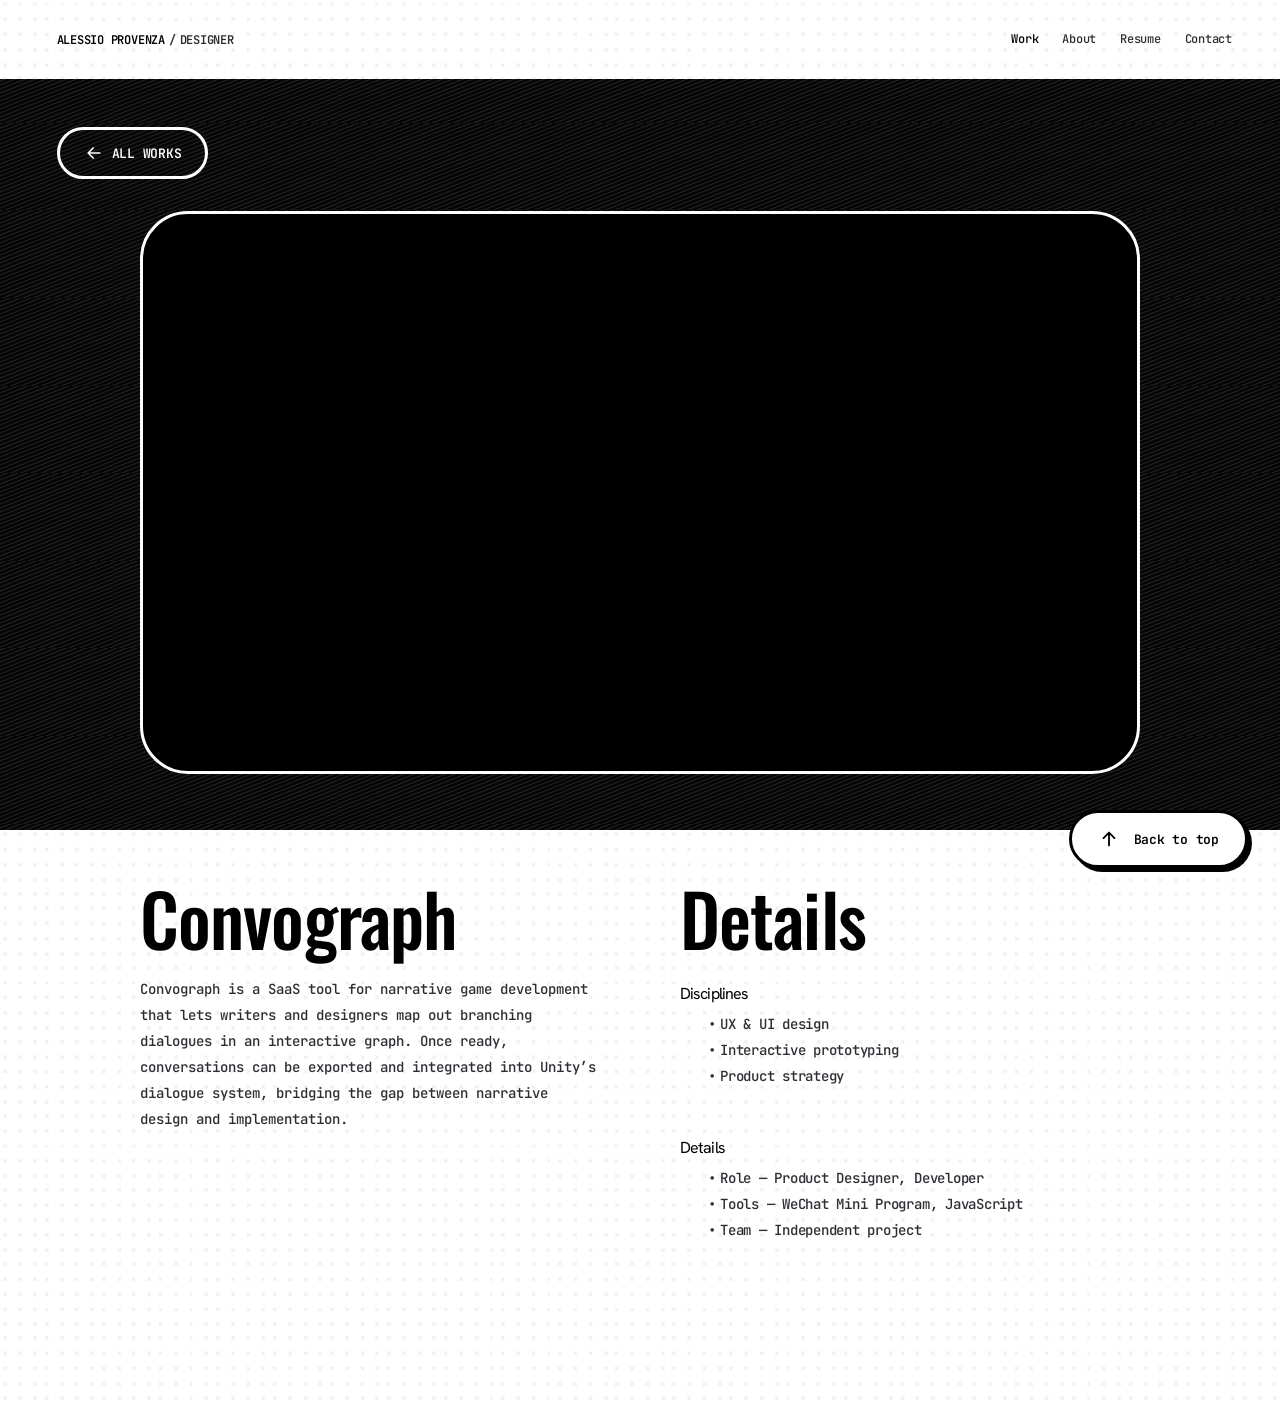
<file: convograph.html>
<!doctype html>
<html lang="en">
  <head>
    <meta charset="utf-8" />
    <meta name="viewport" content="width=device-width, initial-scale=1" />
    <title>Convograph — Alessio Provenza</title>
    <meta name="description" content="Convograph is a SaaS tool for narrative game development that maps branching dialogues in an interactive graph and exports them to Unity’s dialogue system." />
    <link rel="canonical" href="https://telod-0.github.io/Portofolio/convograph.html" />
    <meta property="og:type" content="website" />
    <meta property="og:site_name" content="Alessio Provenza" />
    <meta property="og:title" content="Convograph — Alessio Provenza" />
    <meta property="og:description" content="Convograph is a SaaS tool for narrative game development that maps branching dialogues in an interactive graph and exports them to Unity’s dialogue system." />
    <meta property="og:url" content="https://telod-0.github.io/Portofolio/convograph.html" />
    <meta property="og:image" content="https://telod-0.github.io/Portofolio/assets/og-image.png" />
    <meta property="og:image:width" content="1040" />
    <meta property="og:image:height" content="901" />
    <meta property="og:image:alt" content="Convograph — Alessio Provenza" />
    <meta name="twitter:card" content="summary_large_image" />
    <meta name="twitter:title" content="Convograph — Alessio Provenza" />
    <meta name="twitter:description" content="Convograph is a SaaS tool for narrative game development that maps branching dialogues in an interactive graph and exports them to Unity’s dialogue system." />
    <meta name="twitter:image" content="https://telod-0.github.io/Portofolio/assets/og-image.png" />
    <link rel="icon" type="image/svg+xml" href="assets/icons/favicon.svg" />

    <link rel="preconnect" href="https://fonts.googleapis.com" />
    <link rel="preconnect" href="https://fonts.gstatic.com" crossorigin />
    <link
      href="https://fonts.googleapis.com/css2?family=Hanken+Grotesk:wght@400&family=JetBrains+Mono:wght@500;600;700&family=Oswald:wght@500;700&display=swap"
      rel="stylesheet"
    />

    <link
      href="https://cdn.jsdelivr.net/npm/bootstrap@5.3.8/dist/css/bootstrap.min.css"
      rel="stylesheet"
    />

    <link href="css/style.css" rel="stylesheet" />
  </head>
  <body id="top">
    <header class="header d-grid align-items-center align-content-center">
      <a class="header__logo d-flex text-uppercase text-nowrap text-decoration-none" href="index.html">
        <span class="header__logo-name">Alessio Provenza</span>
        <span class="header__logo-role d-flex gap-1">
          <span class="header__logo-slash" aria-hidden="true">/</span>
          <span class="header__logo-role-text">Designer</span>
        </span>
      </a>

      <a
        class="header__menu-button header__menu-button--open"
        href="#mobile-nav"
        aria-label="Open navigation menu"
        aria-controls="mobile-nav"
      >
        <span class="header__menu-button-line"></span>
        <span class="header__menu-button-line"></span>
        <span class="header__menu-button-line"></span>
      </a>
      <a
        class="header__menu-button header__menu-button--close"
        href="#close-menu"
        aria-label="Close navigation menu"
      ></a>

      <nav id="mobile-nav" class="header__nav" aria-label="Main menu">
        <a class="header__link header__link--project" href="index.html#projects">
          Work
        </a>
        <a class="header__link" href="index.html#about">About</a>
        <a class="header__link" href="index.html#experience-title">Resume</a>
        <a class="header__link" href="index.html#contact">Contact</a>
      </nav>
    </header>

    <main class="project">
      <section class="project__hero" aria-label="Convograph">
        <div class="project__hero-inner">
          <div class="project__hero-top d-flex justify-content-between">
            <a class="project__back d-inline-flex align-items-center gap-2 text-decoration-none text-uppercase text-nowrap" href="index.html#projects">
              <svg class="project__back-icon" viewBox="0 0 24 24" fill="none" aria-hidden="true">
                <path
                  d="M19 12H5M11 6 5 12l6 6"
                  stroke="currentColor"
                  stroke-width="2"
                  stroke-linecap="round"
                  stroke-linejoin="round"
                />
              </svg>
              <span>All works</span>
            </a>
          </div>

          <div
            class="project__video"
            role="img"
            aria-label="Placeholder for the Convograph showreel"
          ></div>
          <img
            class="project__shapes"
            src="assets/icons/project-hero-shapes-mobile.svg?v=60"
            alt=""
            aria-hidden="true"
            width="118"
            height="104"
          />
        </div>
      </section>

      <article class="project__content">
        <div class="project__content-inner">
          <h1 class="project__title m-0">Convograph</h1>

          <p class="project__desc">
            Convograph is a SaaS tool for narrative game development that lets writers and designers
            map out branching dialogues in an interactive graph. Once ready, conversations can be
            exported and integrated into Unity’s dialogue system, bridging the gap between narrative
            design and implementation.
          </p>

          <h2 class="project__section-title">Details</h2>

          <div class="project__group">
            <h3 class="project__label m-0">Disciplines</h3>
            <ul class="project__list list-unstyled">
              <li>UX & UI design</li>
              <li>Interactive prototyping</li>
              <li>Product strategy</li>
            </ul>
          </div>

          <div class="project__group">
            <h3 class="project__label m-0">Details</h3>
            <ul class="project__list list-unstyled">
              <li>Role &mdash; Product Designer, Developer</li>
              <li>Tools &mdash; WeChat Mini Program, JavaScript</li>
              <li>Team &mdash; Independent project</li>
            </ul>
          </div>
        </div>
      </article>
    </main>

    <a class="project__top d-inline-flex align-items-center text-nowrap text-decoration-none" href="#top">
      <svg class="project__top-icon" viewBox="0 0 24 24" fill="none" aria-hidden="true">
        <path
          d="M12 19V5M6 11l6-6 6 6"
          stroke="currentColor"
          stroke-width="2"
          stroke-linecap="round"
          stroke-linejoin="round"
        />
      </svg>
      <span>Back to top</span>
    </a>
  </body>
</html>
</file>
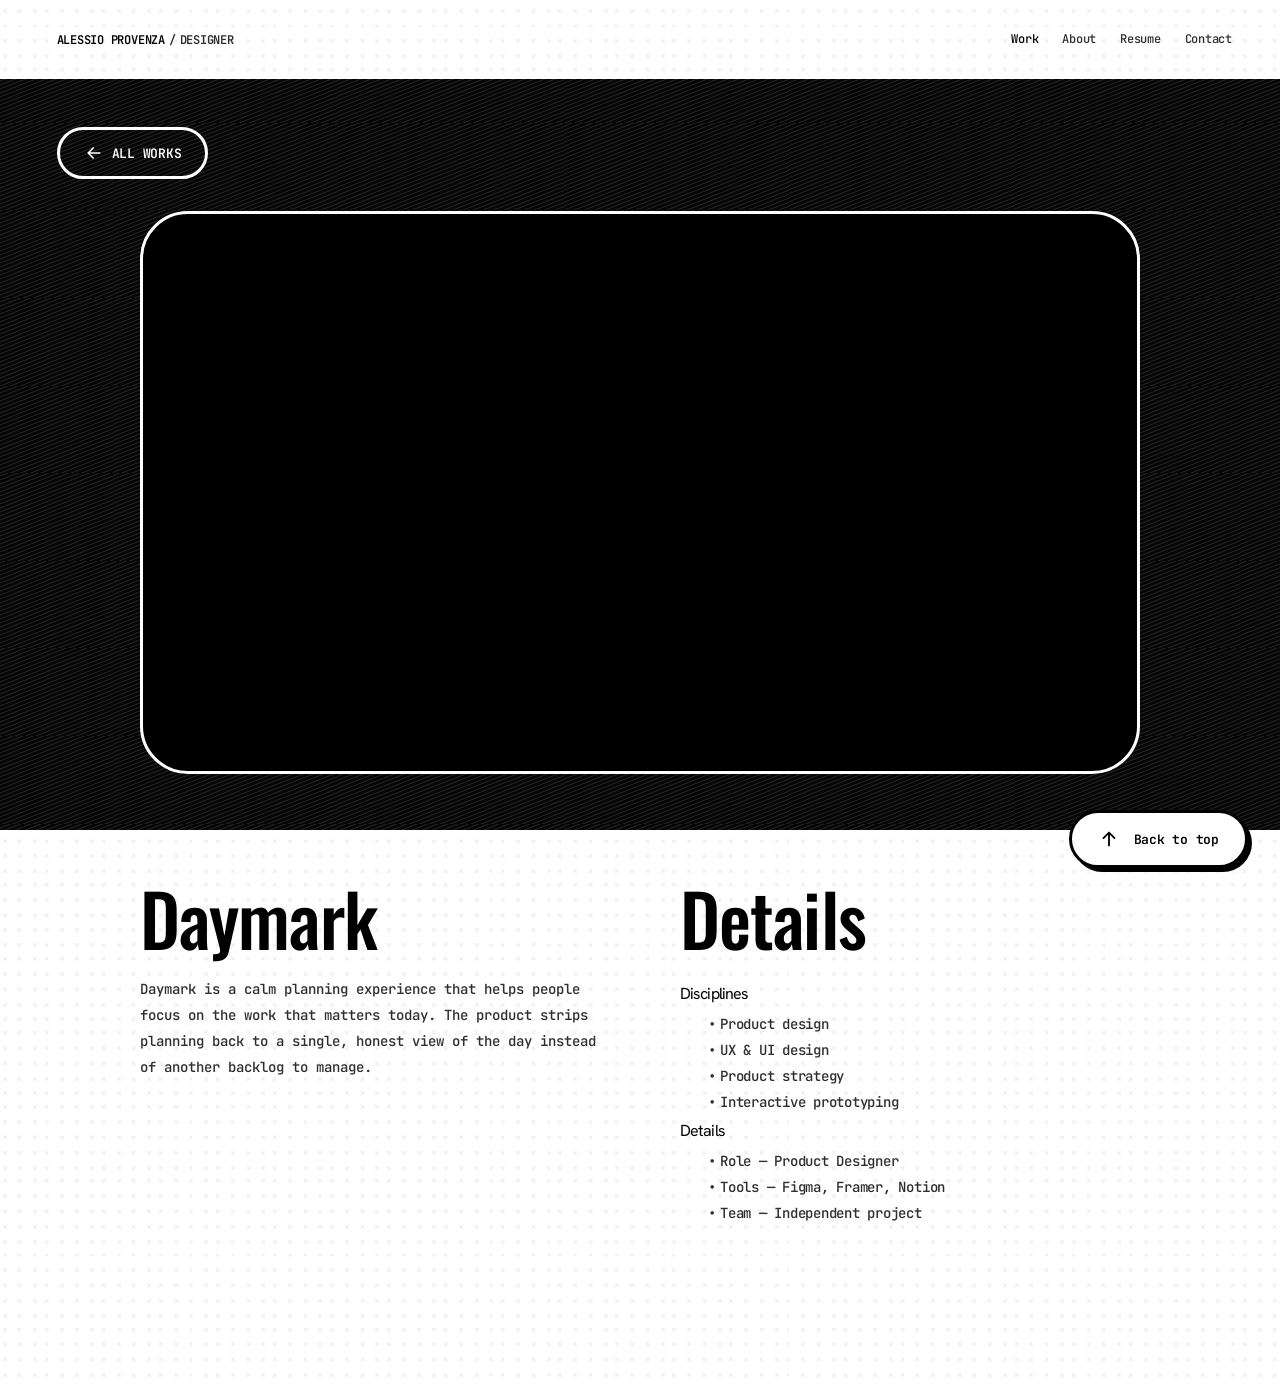
<file: daymark.html>
<!doctype html>
<html lang="en">
  <head>
    <meta charset="utf-8" />
    <meta name="viewport" content="width=device-width, initial-scale=1" />
    <title>Daymark — Alessio Provenza</title>
    <meta name="description" content="Daymark is a calm planning experience that helps people focus on the work that matters today, one intentional task at a time, without clutter or noise." />
    <link rel="canonical" href="https://telod-0.github.io/Portofolio/daymark.html" />
    <meta property="og:type" content="website" />
    <meta property="og:site_name" content="Alessio Provenza" />
    <meta property="og:title" content="Daymark — Alessio Provenza" />
    <meta property="og:description" content="Daymark is a calm planning experience that helps people focus on the work that matters today, one intentional task at a time, without clutter or noise." />
    <meta property="og:url" content="https://telod-0.github.io/Portofolio/daymark.html" />
    <meta property="og:image" content="https://telod-0.github.io/Portofolio/assets/og-image.png" />
    <meta property="og:image:width" content="1040" />
    <meta property="og:image:height" content="901" />
    <meta property="og:image:alt" content="Daymark — Alessio Provenza" />
    <meta name="twitter:card" content="summary_large_image" />
    <meta name="twitter:title" content="Daymark — Alessio Provenza" />
    <meta name="twitter:description" content="Daymark is a calm planning experience that helps people focus on the work that matters today, one intentional task at a time, without clutter or noise." />
    <meta name="twitter:image" content="https://telod-0.github.io/Portofolio/assets/og-image.png" />
    <link rel="icon" type="image/svg+xml" href="assets/icons/favicon.svg" />

    <link rel="preconnect" href="https://fonts.googleapis.com" />
    <link rel="preconnect" href="https://fonts.gstatic.com" crossorigin />
    <link
      href="https://fonts.googleapis.com/css2?family=Hanken+Grotesk:wght@400&family=JetBrains+Mono:wght@500;600;700&family=Oswald:wght@500;700&display=swap"
      rel="stylesheet"
    />

    <link
      href="https://cdn.jsdelivr.net/npm/bootstrap@5.3.8/dist/css/bootstrap.min.css"
      rel="stylesheet"
    />

    <link href="css/style.css" rel="stylesheet" />
  </head>
  <body id="top">
    <header class="header d-grid align-items-center align-content-center">
      <a class="header__logo d-flex text-uppercase text-nowrap text-decoration-none" href="index.html">
        <span class="header__logo-name">Alessio Provenza</span>
        <span class="header__logo-role d-flex gap-1">
          <span class="header__logo-slash" aria-hidden="true">/</span>
          <span class="header__logo-role-text">Designer</span>
        </span>
      </a>

      <a
        class="header__menu-button header__menu-button--open"
        href="#mobile-nav"
        aria-label="Open navigation menu"
        aria-controls="mobile-nav"
      >
        <span class="header__menu-button-line"></span>
        <span class="header__menu-button-line"></span>
        <span class="header__menu-button-line"></span>
      </a>
      <a
        class="header__menu-button header__menu-button--close"
        href="#close-menu"
        aria-label="Close navigation menu"
      ></a>

      <nav id="mobile-nav" class="header__nav" aria-label="Main menu">
        <a class="header__link header__link--project" href="index.html#projects">
          Work
        </a>
        <a class="header__link" href="index.html#about">About</a>
        <a class="header__link" href="index.html#experience-title">Resume</a>
        <a class="header__link" href="index.html#contact">Contact</a>
      </nav>
    </header>

    <main class="project">
      <section class="project__hero" aria-label="Daymark">
        <div class="project__hero-inner">
          <div class="project__hero-top d-flex justify-content-between">
            <a class="project__back d-inline-flex align-items-center gap-2 text-decoration-none text-uppercase text-nowrap" href="index.html#projects">
              <svg class="project__back-icon" viewBox="0 0 24 24" fill="none" aria-hidden="true">
                <path
                  d="M19 12H5M11 6 5 12l6 6"
                  stroke="currentColor"
                  stroke-width="2"
                  stroke-linecap="round"
                  stroke-linejoin="round"
                />
              </svg>
              <span>All works</span>
            </a>
          </div>

          <div
            class="project__video"
            role="img"
            aria-label="Placeholder for the Daymark showreel"
          ></div>
          <img
            class="project__shapes"
            src="assets/icons/project-hero-shapes-mobile.svg?v=60"
            alt=""
            aria-hidden="true"
            width="118"
            height="104"
          />
        </div>
      </section>

      <article class="project__content">
        <div class="project__content-inner">
          <h1 class="project__title m-0">Daymark</h1>

          <p class="project__desc">
            Daymark is a calm planning experience that helps people focus on the work that matters
            today. The product strips planning back to a single, honest view of the day instead of
            another backlog to manage.
          </p>

          <h2 class="project__section-title">Details</h2>

          <div class="project__group">
            <h3 class="project__label m-0">Disciplines</h3>
            <ul class="project__list list-unstyled">
              <li>Product design</li>
              <li>UX & UI design</li>
              <li>Product strategy</li>
              <li>Interactive prototyping</li>
            </ul>
          </div>

          <div class="project__group">
            <h3 class="project__label m-0">Details</h3>
            <ul class="project__list list-unstyled">
              <li>Role &mdash; Product Designer</li>
              <li>Tools &mdash; Figma, Framer, Notion</li>
              <li>Team &mdash; Independent project</li>
            </ul>
          </div>
        </div>
      </article>
    </main>

    <a class="project__top d-inline-flex align-items-center text-nowrap text-decoration-none" href="#top">
      <svg class="project__top-icon" viewBox="0 0 24 24" fill="none" aria-hidden="true">
        <path
          d="M12 19V5M6 11l6-6 6 6"
          stroke="currentColor"
          stroke-width="2"
          stroke-linecap="round"
          stroke-linejoin="round"
        />
      </svg>
      <span>Back to top</span>
    </a>
  </body>
</html>
</file>
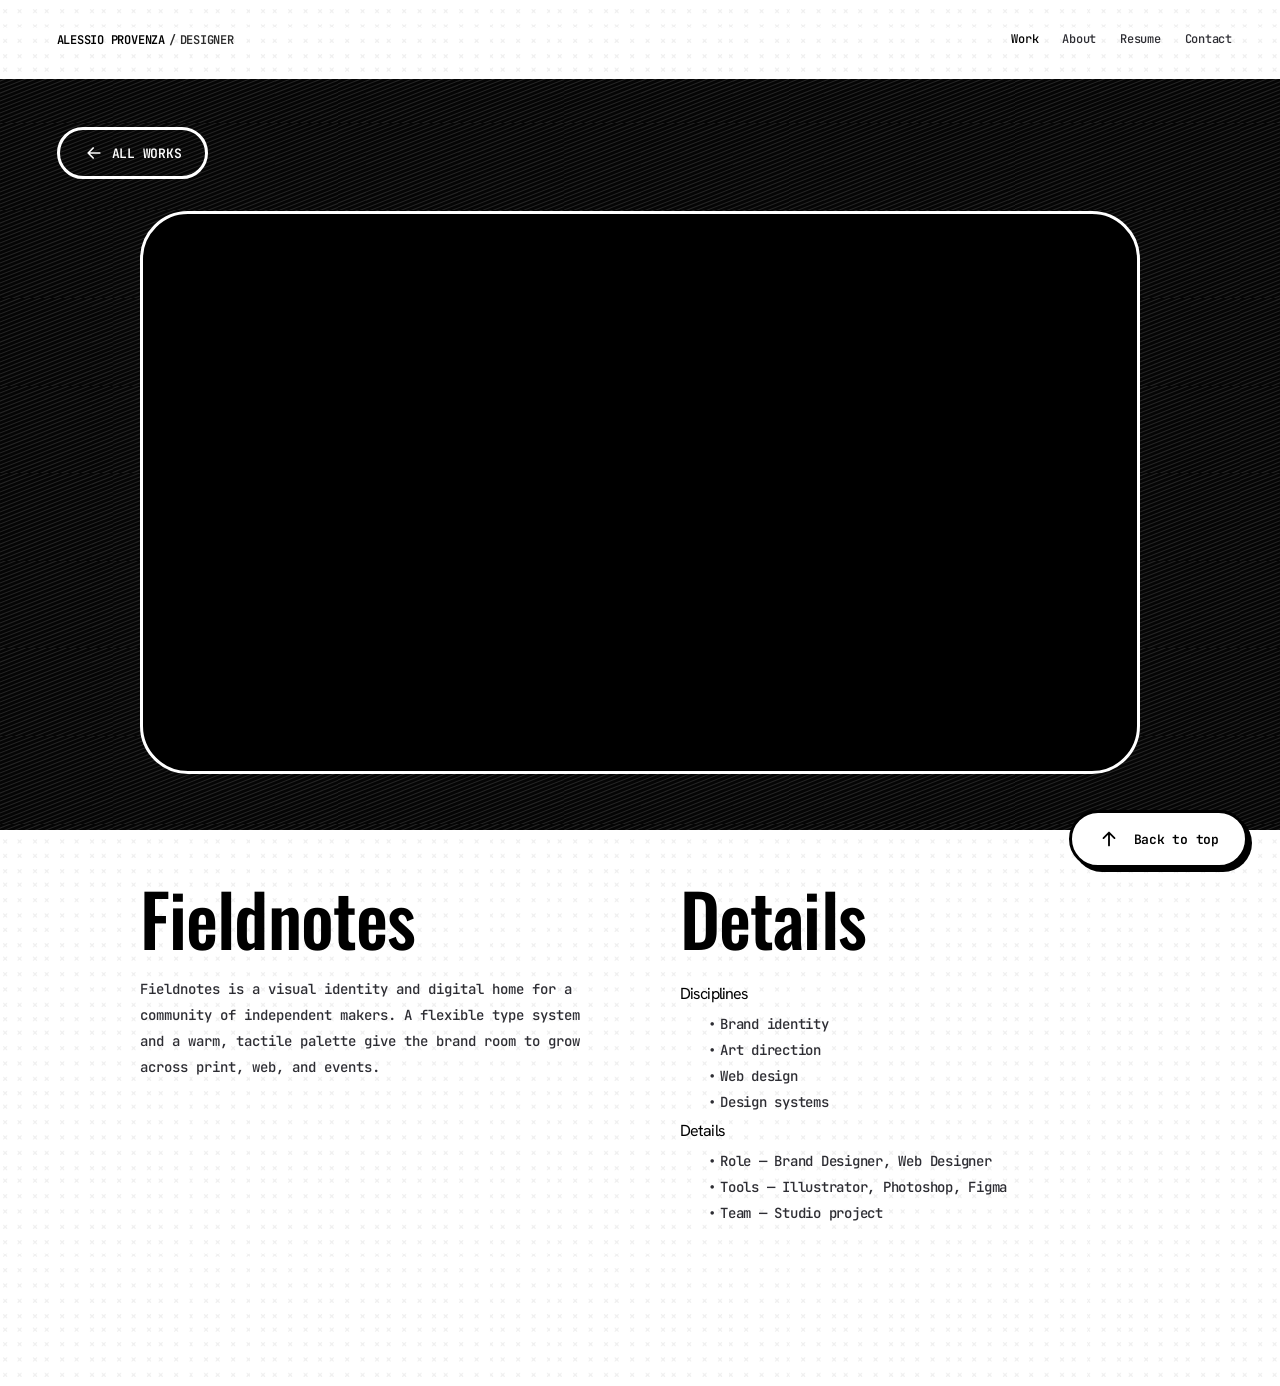
<file: fieldnotes.html>
<!doctype html>
<html lang="en">
  <head>
    <meta charset="utf-8" />
    <meta name="viewport" content="width=device-width, initial-scale=1" />
    <title>Fieldnotes — Alessio Provenza</title>
    <meta name="description" content="Fieldnotes is a visual identity and digital home for a community of independent makers, built around warmth, craft, and clarity in every brand detail." />
    <link rel="canonical" href="https://telod-0.github.io/Portofolio/fieldnotes.html" />
    <meta property="og:type" content="website" />
    <meta property="og:site_name" content="Alessio Provenza" />
    <meta property="og:title" content="Fieldnotes — Alessio Provenza" />
    <meta property="og:description" content="Fieldnotes is a visual identity and digital home for a community of independent makers, built around warmth, craft, and clarity in every brand detail." />
    <meta property="og:url" content="https://telod-0.github.io/Portofolio/fieldnotes.html" />
    <meta property="og:image" content="https://telod-0.github.io/Portofolio/assets/og-image.png" />
    <meta property="og:image:width" content="1040" />
    <meta property="og:image:height" content="901" />
    <meta property="og:image:alt" content="Fieldnotes — Alessio Provenza" />
    <meta name="twitter:card" content="summary_large_image" />
    <meta name="twitter:title" content="Fieldnotes — Alessio Provenza" />
    <meta name="twitter:description" content="Fieldnotes is a visual identity and digital home for a community of independent makers, built around warmth, craft, and clarity in every brand detail." />
    <meta name="twitter:image" content="https://telod-0.github.io/Portofolio/assets/og-image.png" />
    <link rel="icon" type="image/svg+xml" href="assets/icons/favicon.svg" />

    <link rel="preconnect" href="https://fonts.googleapis.com" />
    <link rel="preconnect" href="https://fonts.gstatic.com" crossorigin />
    <link
      href="https://fonts.googleapis.com/css2?family=Hanken+Grotesk:wght@400&family=JetBrains+Mono:wght@500;600;700&family=Oswald:wght@500;700&display=swap"
      rel="stylesheet"
    />

    <link
      href="https://cdn.jsdelivr.net/npm/bootstrap@5.3.8/dist/css/bootstrap.min.css"
      rel="stylesheet"
    />

    <link href="css/style.css" rel="stylesheet" />
  </head>
  <body id="top">
    <header class="header d-grid align-items-center align-content-center">
      <a class="header__logo d-flex text-uppercase text-nowrap text-decoration-none" href="index.html">
        <span class="header__logo-name">Alessio Provenza</span>
        <span class="header__logo-role d-flex gap-1">
          <span class="header__logo-slash" aria-hidden="true">/</span>
          <span class="header__logo-role-text">Designer</span>
        </span>
      </a>

      <a
        class="header__menu-button header__menu-button--open"
        href="#mobile-nav"
        aria-label="Open navigation menu"
        aria-controls="mobile-nav"
      >
        <span class="header__menu-button-line"></span>
        <span class="header__menu-button-line"></span>
        <span class="header__menu-button-line"></span>
      </a>
      <a
        class="header__menu-button header__menu-button--close"
        href="#close-menu"
        aria-label="Close navigation menu"
      ></a>

      <nav id="mobile-nav" class="header__nav" aria-label="Main menu">
        <a class="header__link header__link--project" href="index.html#projects">
          Work
        </a>
        <a class="header__link" href="index.html#about">About</a>
        <a class="header__link" href="index.html#experience-title">Resume</a>
        <a class="header__link" href="index.html#contact">Contact</a>
      </nav>
    </header>

    <main class="project">
      <section class="project__hero" aria-label="Fieldnotes">
        <div class="project__hero-inner">
          <div class="project__hero-top d-flex justify-content-between">
            <a class="project__back d-inline-flex align-items-center gap-2 text-decoration-none text-uppercase text-nowrap" href="index.html#projects">
              <svg class="project__back-icon" viewBox="0 0 24 24" fill="none" aria-hidden="true">
                <path
                  d="M19 12H5M11 6 5 12l6 6"
                  stroke="currentColor"
                  stroke-width="2"
                  stroke-linecap="round"
                  stroke-linejoin="round"
                />
              </svg>
              <span>All works</span>
            </a>
          </div>

          <div
            class="project__video"
            role="img"
            aria-label="Placeholder for the Fieldnotes showreel"
          ></div>
          <img
            class="project__shapes"
            src="assets/icons/project-hero-shapes-mobile.svg?v=60"
            alt=""
            aria-hidden="true"
            width="118"
            height="104"
          />
        </div>
      </section>

      <article class="project__content">
        <div class="project__content-inner">
          <h1 class="project__title m-0">Fieldnotes</h1>

          <p class="project__desc">
            Fieldnotes is a visual identity and digital home for a community of independent makers.
            A flexible type system and a warm, tactile palette give the brand room to grow across
            print, web, and events.
          </p>

          <h2 class="project__section-title">Details</h2>

          <div class="project__group">
            <h3 class="project__label m-0">Disciplines</h3>
            <ul class="project__list list-unstyled">
              <li>Brand identity</li>
              <li>Art direction</li>
              <li>Web design</li>
              <li>Design systems</li>
            </ul>
          </div>

          <div class="project__group">
            <h3 class="project__label m-0">Details</h3>
            <ul class="project__list list-unstyled">
              <li>Role &mdash; Brand Designer, Web Designer</li>
              <li>Tools &mdash; Illustrator, Photoshop, Figma</li>
              <li>Team &mdash; Studio project</li>
            </ul>
          </div>
        </div>
      </article>
    </main>

    <a class="project__top d-inline-flex align-items-center text-nowrap text-decoration-none" href="#top">
      <svg class="project__top-icon" viewBox="0 0 24 24" fill="none" aria-hidden="true">
        <path
          d="M12 19V5M6 11l6-6 6 6"
          stroke="currentColor"
          stroke-width="2"
          stroke-linecap="round"
          stroke-linejoin="round"
        />
      </svg>
      <span>Back to top</span>
    </a>
  </body>
</html>
</file>
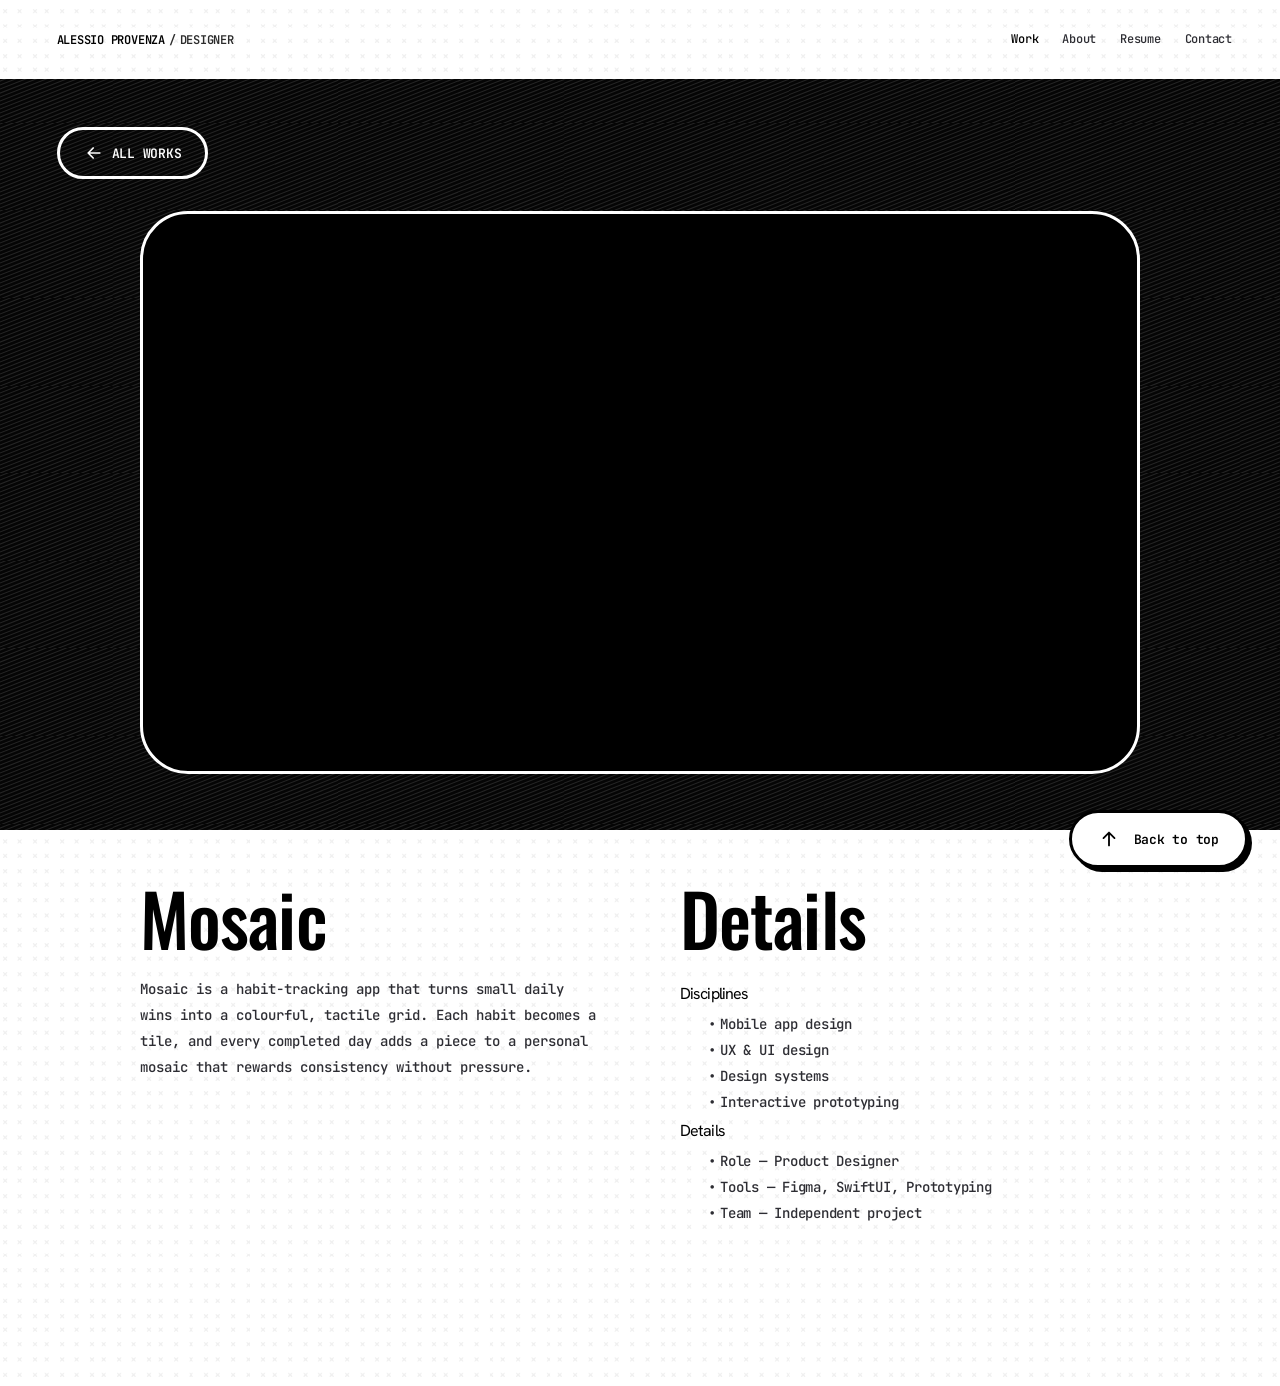
<file: mosaic.html>
<!doctype html>
<html lang="en">
  <head>
    <meta charset="utf-8" />
    <meta name="viewport" content="width=device-width, initial-scale=1" />
    <title>Mosaic — Alessio Provenza</title>
    <meta name="description" content="Mosaic is a habit-tracking app that turns small daily wins into a colourful, tactile grid, rewarding consistency without pressure or guilt, one tile at a time." />
    <link rel="canonical" href="https://telod-0.github.io/Portofolio/mosaic.html" />
    <meta property="og:type" content="website" />
    <meta property="og:site_name" content="Alessio Provenza" />
    <meta property="og:title" content="Mosaic — Alessio Provenza" />
    <meta property="og:description" content="Mosaic is a habit-tracking app that turns small daily wins into a colourful, tactile grid, rewarding consistency without pressure or guilt, one tile at a time." />
    <meta property="og:url" content="https://telod-0.github.io/Portofolio/mosaic.html" />
    <meta property="og:image" content="https://telod-0.github.io/Portofolio/assets/og-image.png" />
    <meta property="og:image:width" content="1040" />
    <meta property="og:image:height" content="901" />
    <meta property="og:image:alt" content="Mosaic — Alessio Provenza" />
    <meta name="twitter:card" content="summary_large_image" />
    <meta name="twitter:title" content="Mosaic — Alessio Provenza" />
    <meta name="twitter:description" content="Mosaic is a habit-tracking app that turns small daily wins into a colourful, tactile grid, rewarding consistency without pressure or guilt, one tile at a time." />
    <meta name="twitter:image" content="https://telod-0.github.io/Portofolio/assets/og-image.png" />
    <link rel="icon" type="image/svg+xml" href="assets/icons/favicon.svg" />

    <link rel="preconnect" href="https://fonts.googleapis.com" />
    <link rel="preconnect" href="https://fonts.gstatic.com" crossorigin />
    <link
      href="https://fonts.googleapis.com/css2?family=Hanken+Grotesk:wght@400&family=JetBrains+Mono:wght@500;600;700&family=Oswald:wght@500;700&display=swap"
      rel="stylesheet"
    />

    <link
      href="https://cdn.jsdelivr.net/npm/bootstrap@5.3.8/dist/css/bootstrap.min.css"
      rel="stylesheet"
    />

    <link href="css/style.css" rel="stylesheet" />
  </head>
  <body id="top">
    <header class="header d-grid align-items-center align-content-center">
      <a class="header__logo d-flex text-uppercase text-nowrap text-decoration-none" href="index.html">
        <span class="header__logo-name">Alessio Provenza</span>
        <span class="header__logo-role d-flex gap-1">
          <span class="header__logo-slash" aria-hidden="true">/</span>
          <span class="header__logo-role-text">Designer</span>
        </span>
      </a>

      <a
        class="header__menu-button header__menu-button--open"
        href="#mobile-nav"
        aria-label="Open navigation menu"
        aria-controls="mobile-nav"
      >
        <span class="header__menu-button-line"></span>
        <span class="header__menu-button-line"></span>
        <span class="header__menu-button-line"></span>
      </a>
      <a
        class="header__menu-button header__menu-button--close"
        href="#close-menu"
        aria-label="Close navigation menu"
      ></a>

      <nav id="mobile-nav" class="header__nav" aria-label="Main menu">
        <a class="header__link header__link--project" href="index.html#projects">
          Work
        </a>
        <a class="header__link" href="index.html#about">About</a>
        <a class="header__link" href="index.html#experience-title">Resume</a>
        <a class="header__link" href="index.html#contact">Contact</a>
      </nav>
    </header>

    <main class="project">
      <section class="project__hero" aria-label="Mosaic">
        <div class="project__hero-inner">
          <div class="project__hero-top d-flex justify-content-between">
            <a class="project__back d-inline-flex align-items-center gap-2 text-decoration-none text-uppercase text-nowrap" href="index.html#projects">
              <svg class="project__back-icon" viewBox="0 0 24 24" fill="none" aria-hidden="true">
                <path
                  d="M19 12H5M11 6 5 12l6 6"
                  stroke="currentColor"
                  stroke-width="2"
                  stroke-linecap="round"
                  stroke-linejoin="round"
                />
              </svg>
              <span>All works</span>
            </a>
          </div>

          <div
            class="project__video"
            role="img"
            aria-label="Placeholder for the Mosaic showreel"
          ></div>
          <img
            class="project__shapes"
            src="assets/icons/project-hero-shapes-mobile.svg?v=60"
            alt=""
            aria-hidden="true"
            width="118"
            height="104"
          />
        </div>
      </section>

      <article class="project__content">
        <div class="project__content-inner">
          <h1 class="project__title m-0">Mosaic</h1>

          <p class="project__desc">
            Mosaic is a habit-tracking app that turns small daily wins into a colourful, tactile
            grid. Each habit becomes a tile, and every completed day adds a piece to a personal
            mosaic that rewards consistency without pressure.
          </p>

          <h2 class="project__section-title">Details</h2>

          <div class="project__group">
            <h3 class="project__label m-0">Disciplines</h3>
            <ul class="project__list list-unstyled">
              <li>Mobile app design</li>
              <li>UX & UI design</li>
              <li>Design systems</li>
              <li>Interactive prototyping</li>
            </ul>
          </div>

          <div class="project__group">
            <h3 class="project__label m-0">Details</h3>
            <ul class="project__list list-unstyled">
              <li>Role &mdash; Product Designer</li>
              <li>Tools &mdash; Figma, SwiftUI, Prototyping</li>
              <li>Team &mdash; Independent project</li>
            </ul>
          </div>
        </div>
      </article>
    </main>

    <a class="project__top d-inline-flex align-items-center text-nowrap text-decoration-none" href="#top">
      <svg class="project__top-icon" viewBox="0 0 24 24" fill="none" aria-hidden="true">
        <path
          d="M12 19V5M6 11l6-6 6 6"
          stroke="currentColor"
          stroke-width="2"
          stroke-linecap="round"
          stroke-linejoin="round"
        />
      </svg>
      <span>Back to top</span>
    </a>
  </body>
</html>
</file>
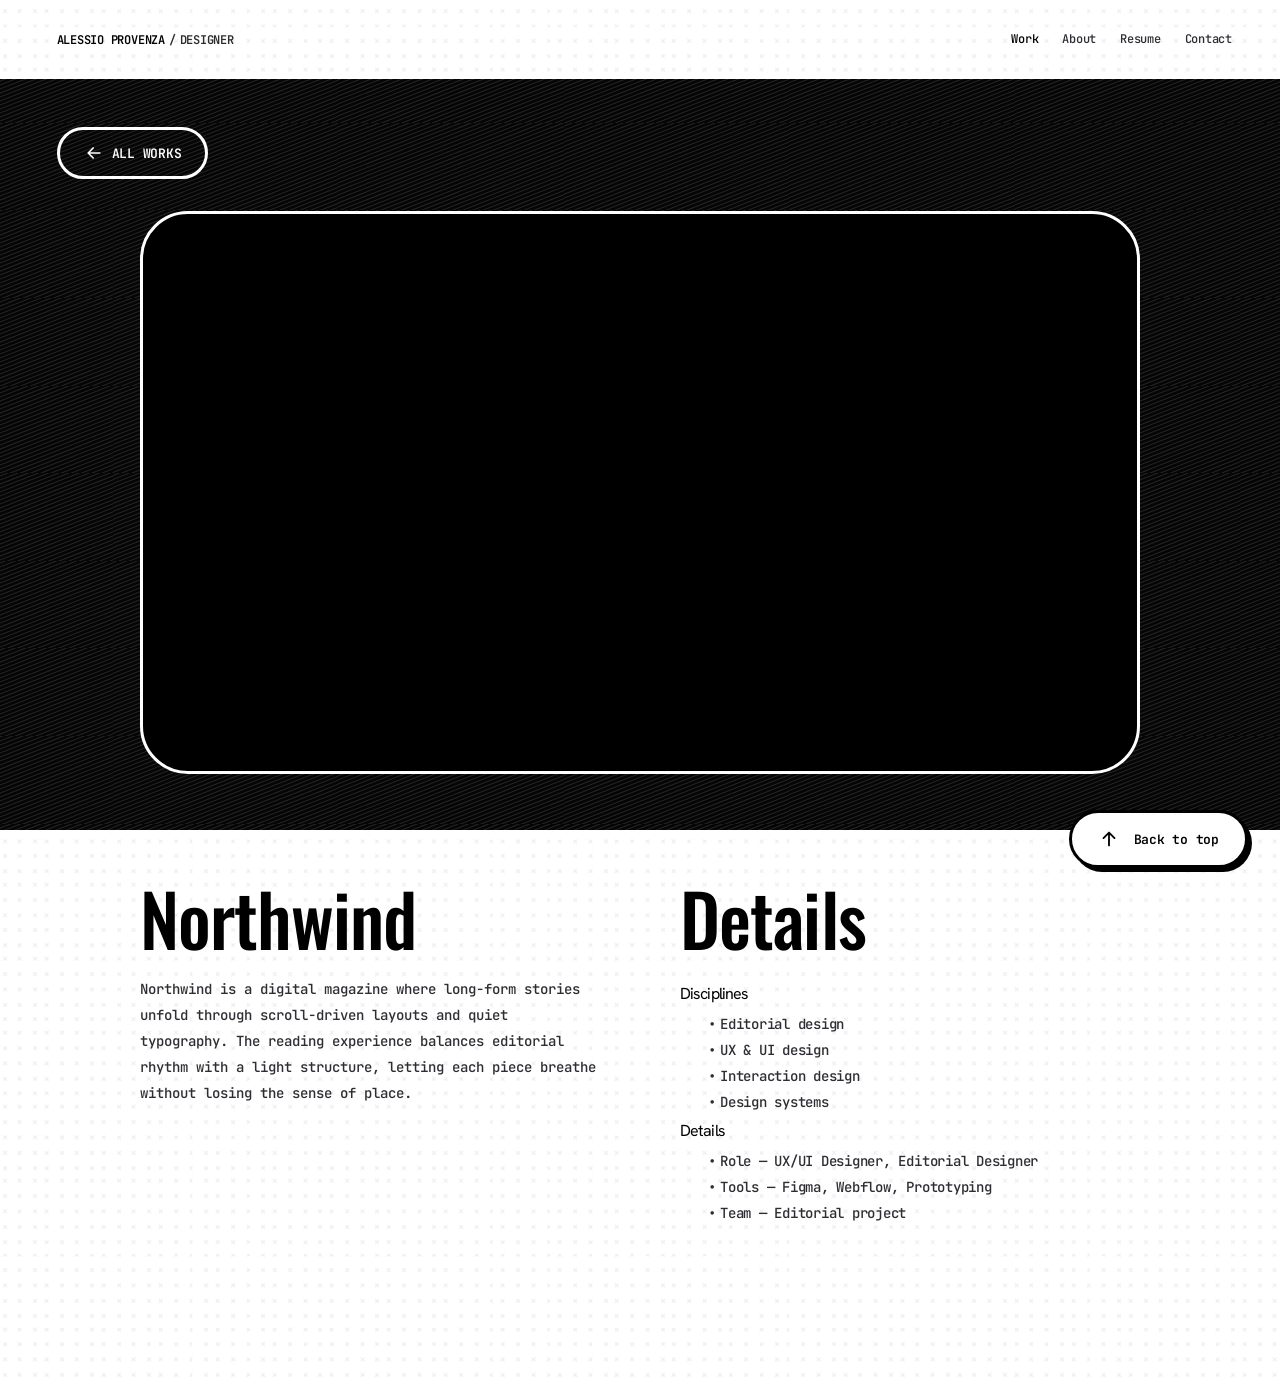
<file: northwind.html>
<!doctype html>
<html lang="en">
  <head>
    <meta charset="utf-8" />
    <meta name="viewport" content="width=device-width, initial-scale=1" />
    <title>Northwind — Alessio Provenza</title>
    <meta name="description" content="Northwind is a digital magazine where long-form stories unfold through scroll-driven layouts, quiet typography, and carefully considered editorial pacing." />
    <link rel="canonical" href="https://telod-0.github.io/Portofolio/northwind.html" />
    <meta property="og:type" content="website" />
    <meta property="og:site_name" content="Alessio Provenza" />
    <meta property="og:title" content="Northwind — Alessio Provenza" />
    <meta property="og:description" content="Northwind is a digital magazine where long-form stories unfold through scroll-driven layouts, quiet typography, and carefully considered editorial pacing." />
    <meta property="og:url" content="https://telod-0.github.io/Portofolio/northwind.html" />
    <meta property="og:image" content="https://telod-0.github.io/Portofolio/assets/og-image.png" />
    <meta property="og:image:width" content="1040" />
    <meta property="og:image:height" content="901" />
    <meta property="og:image:alt" content="Northwind — Alessio Provenza" />
    <meta name="twitter:card" content="summary_large_image" />
    <meta name="twitter:title" content="Northwind — Alessio Provenza" />
    <meta name="twitter:description" content="Northwind is a digital magazine where long-form stories unfold through scroll-driven layouts, quiet typography, and carefully considered editorial pacing." />
    <meta name="twitter:image" content="https://telod-0.github.io/Portofolio/assets/og-image.png" />
    <link rel="icon" type="image/svg+xml" href="assets/icons/favicon.svg" />

    <link rel="preconnect" href="https://fonts.googleapis.com" />
    <link rel="preconnect" href="https://fonts.gstatic.com" crossorigin />
    <link
      href="https://fonts.googleapis.com/css2?family=Hanken+Grotesk:wght@400&family=JetBrains+Mono:wght@500;600;700&family=Oswald:wght@500;700&display=swap"
      rel="stylesheet"
    />

    <link
      href="https://cdn.jsdelivr.net/npm/bootstrap@5.3.8/dist/css/bootstrap.min.css"
      rel="stylesheet"
    />

    <link href="css/style.css" rel="stylesheet" />
  </head>
  <body id="top">
    <header class="header d-grid align-items-center align-content-center">
      <a class="header__logo d-flex text-uppercase text-nowrap text-decoration-none" href="index.html">
        <span class="header__logo-name">Alessio Provenza</span>
        <span class="header__logo-role d-flex gap-1">
          <span class="header__logo-slash" aria-hidden="true">/</span>
          <span class="header__logo-role-text">Designer</span>
        </span>
      </a>

      <a
        class="header__menu-button header__menu-button--open"
        href="#mobile-nav"
        aria-label="Open navigation menu"
        aria-controls="mobile-nav"
      >
        <span class="header__menu-button-line"></span>
        <span class="header__menu-button-line"></span>
        <span class="header__menu-button-line"></span>
      </a>
      <a
        class="header__menu-button header__menu-button--close"
        href="#close-menu"
        aria-label="Close navigation menu"
      ></a>

      <nav id="mobile-nav" class="header__nav" aria-label="Main menu">
        <a class="header__link header__link--project" href="index.html#projects">
          Work
        </a>
        <a class="header__link" href="index.html#about">About</a>
        <a class="header__link" href="index.html#experience-title">Resume</a>
        <a class="header__link" href="index.html#contact">Contact</a>
      </nav>
    </header>

    <main class="project">
      <section class="project__hero" aria-label="Northwind">
        <div class="project__hero-inner">
          <div class="project__hero-top d-flex justify-content-between">
            <a class="project__back d-inline-flex align-items-center gap-2 text-decoration-none text-uppercase text-nowrap" href="index.html#projects">
              <svg class="project__back-icon" viewBox="0 0 24 24" fill="none" aria-hidden="true">
                <path
                  d="M19 12H5M11 6 5 12l6 6"
                  stroke="currentColor"
                  stroke-width="2"
                  stroke-linecap="round"
                  stroke-linejoin="round"
                />
              </svg>
              <span>All works</span>
            </a>
          </div>

          <div
            class="project__video"
            role="img"
            aria-label="Placeholder for the Northwind showreel"
          ></div>
          <img
            class="project__shapes"
            src="assets/icons/project-hero-shapes-mobile.svg?v=60"
            alt=""
            aria-hidden="true"
            width="118"
            height="104"
          />
        </div>
      </section>

      <article class="project__content">
        <div class="project__content-inner">
          <h1 class="project__title m-0">Northwind</h1>

          <p class="project__desc">
            Northwind is a digital magazine where long-form stories unfold through scroll-driven
            layouts and quiet typography. The reading experience balances editorial rhythm with a
            light structure, letting each piece breathe without losing the sense of place.
          </p>

          <h2 class="project__section-title">Details</h2>

          <div class="project__group">
            <h3 class="project__label m-0">Disciplines</h3>
            <ul class="project__list list-unstyled">
              <li>Editorial design</li>
              <li>UX & UI design</li>
              <li>Interaction design</li>
              <li>Design systems</li>
            </ul>
          </div>

          <div class="project__group">
            <h3 class="project__label m-0">Details</h3>
            <ul class="project__list list-unstyled">
              <li>Role &mdash; UX/UI Designer, Editorial Designer</li>
              <li>Tools &mdash; Figma, Webflow, Prototyping</li>
              <li>Team &mdash; Editorial project</li>
            </ul>
          </div>
        </div>
      </article>
    </main>

    <a class="project__top d-inline-flex align-items-center text-nowrap text-decoration-none" href="#top">
      <svg class="project__top-icon" viewBox="0 0 24 24" fill="none" aria-hidden="true">
        <path
          d="M12 19V5M6 11l6-6 6 6"
          stroke="currentColor"
          stroke-width="2"
          stroke-linecap="round"
          stroke-linejoin="round"
        />
      </svg>
      <span>Back to top</span>
    </a>
  </body>
</html>
</file>
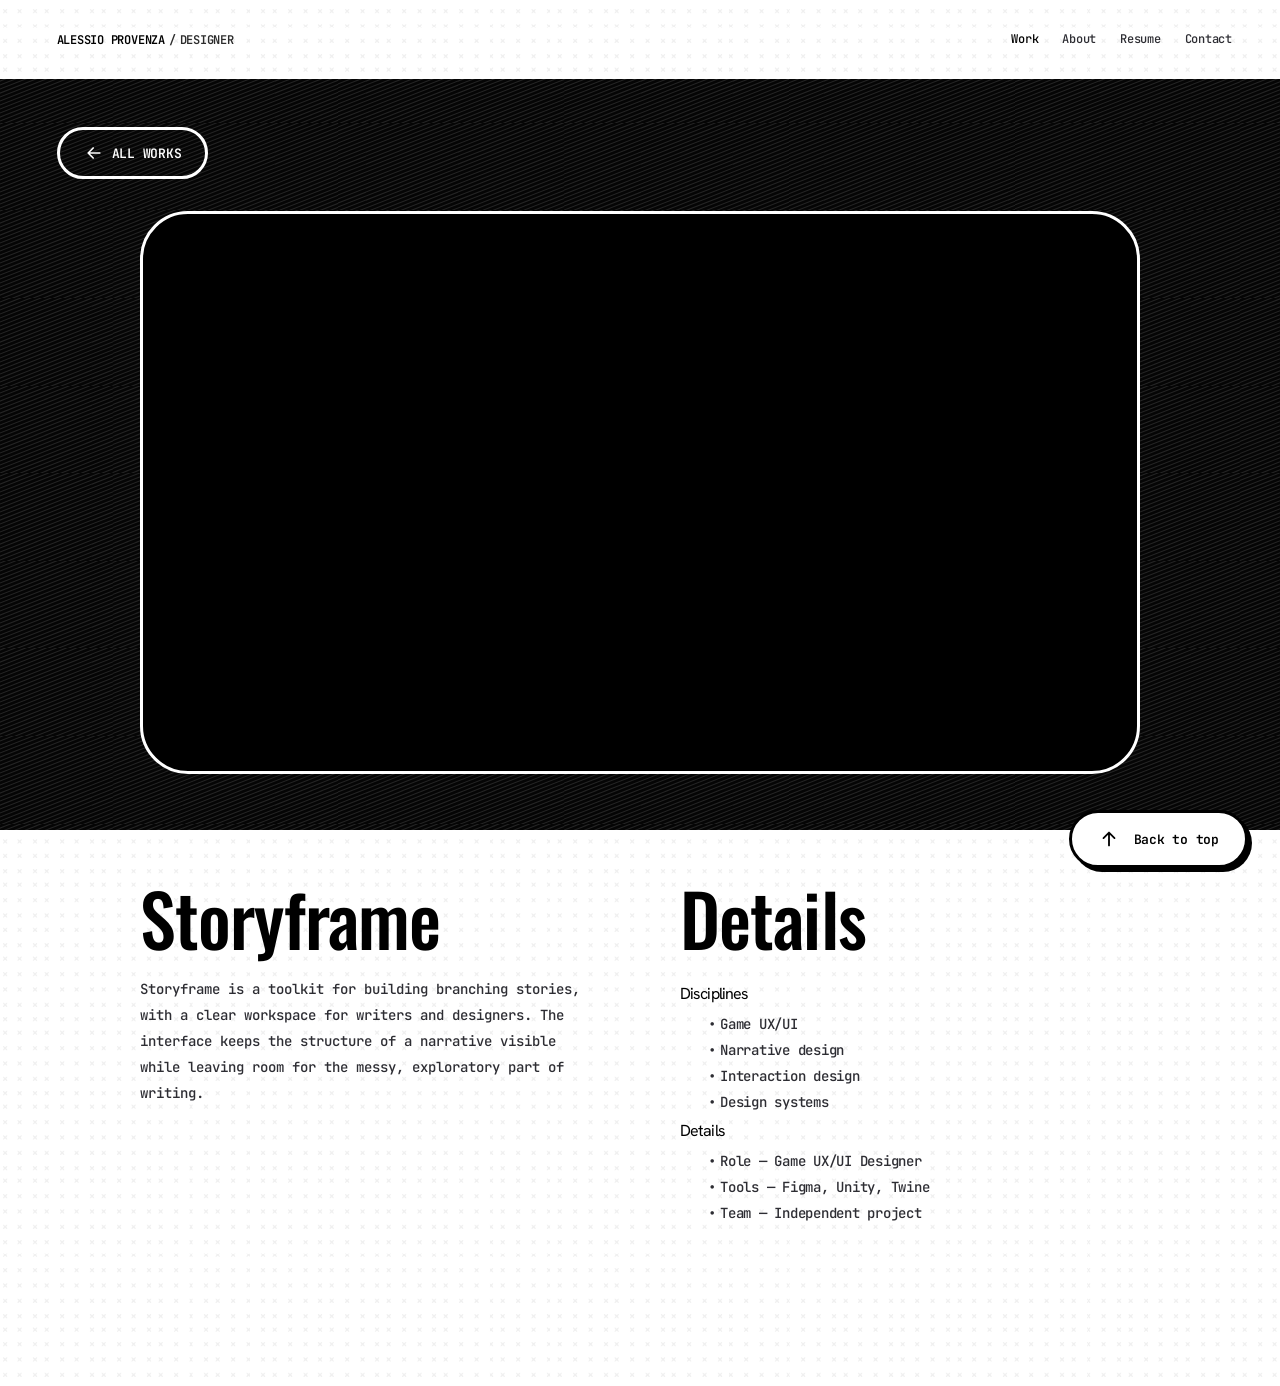
<file: storyframe.html>
<!doctype html>
<html lang="en">
  <head>
    <meta charset="utf-8" />
    <meta name="viewport" content="width=device-width, initial-scale=1" />
    <title>Storyframe — Alessio Provenza</title>
    <meta name="description" content="Storyframe is a branching-story toolkit that gives writers and designers a clear, shared workspace for building, testing, and reviewing interactive narratives." />
    <link rel="canonical" href="https://telod-0.github.io/Portofolio/storyframe.html" />
    <meta property="og:type" content="website" />
    <meta property="og:site_name" content="Alessio Provenza" />
    <meta property="og:title" content="Storyframe — Alessio Provenza" />
    <meta property="og:description" content="Storyframe is a branching-story toolkit that gives writers and designers a clear, shared workspace for building, testing, and reviewing interactive narratives." />
    <meta property="og:url" content="https://telod-0.github.io/Portofolio/storyframe.html" />
    <meta property="og:image" content="https://telod-0.github.io/Portofolio/assets/og-image.png" />
    <meta property="og:image:width" content="1040" />
    <meta property="og:image:height" content="901" />
    <meta property="og:image:alt" content="Storyframe — Alessio Provenza" />
    <meta name="twitter:card" content="summary_large_image" />
    <meta name="twitter:title" content="Storyframe — Alessio Provenza" />
    <meta name="twitter:description" content="Storyframe is a branching-story toolkit that gives writers and designers a clear, shared workspace for building, testing, and reviewing interactive narratives." />
    <meta name="twitter:image" content="https://telod-0.github.io/Portofolio/assets/og-image.png" />
    <link rel="icon" type="image/svg+xml" href="assets/icons/favicon.svg" />

    <link rel="preconnect" href="https://fonts.googleapis.com" />
    <link rel="preconnect" href="https://fonts.gstatic.com" crossorigin />
    <link
      href="https://fonts.googleapis.com/css2?family=Hanken+Grotesk:wght@400&family=JetBrains+Mono:wght@500;600;700&family=Oswald:wght@500;700&display=swap"
      rel="stylesheet"
    />

    <link
      href="https://cdn.jsdelivr.net/npm/bootstrap@5.3.8/dist/css/bootstrap.min.css"
      rel="stylesheet"
    />

    <link href="css/style.css" rel="stylesheet" />
  </head>
  <body id="top">
    <header class="header d-grid align-items-center align-content-center">
      <a class="header__logo d-flex text-uppercase text-nowrap text-decoration-none" href="index.html">
        <span class="header__logo-name">Alessio Provenza</span>
        <span class="header__logo-role d-flex gap-1">
          <span class="header__logo-slash" aria-hidden="true">/</span>
          <span class="header__logo-role-text">Designer</span>
        </span>
      </a>

      <a
        class="header__menu-button header__menu-button--open"
        href="#mobile-nav"
        aria-label="Open navigation menu"
        aria-controls="mobile-nav"
      >
        <span class="header__menu-button-line"></span>
        <span class="header__menu-button-line"></span>
        <span class="header__menu-button-line"></span>
      </a>
      <a
        class="header__menu-button header__menu-button--close"
        href="#close-menu"
        aria-label="Close navigation menu"
      ></a>

      <nav id="mobile-nav" class="header__nav" aria-label="Main menu">
        <a class="header__link header__link--project" href="index.html#projects">
          Work
        </a>
        <a class="header__link" href="index.html#about">About</a>
        <a class="header__link" href="index.html#experience-title">Resume</a>
        <a class="header__link" href="index.html#contact">Contact</a>
      </nav>
    </header>

    <main class="project">
      <section class="project__hero" aria-label="Storyframe">
        <div class="project__hero-inner">
          <div class="project__hero-top d-flex justify-content-between">
            <a class="project__back d-inline-flex align-items-center gap-2 text-decoration-none text-uppercase text-nowrap" href="index.html#projects">
              <svg class="project__back-icon" viewBox="0 0 24 24" fill="none" aria-hidden="true">
                <path
                  d="M19 12H5M11 6 5 12l6 6"
                  stroke="currentColor"
                  stroke-width="2"
                  stroke-linecap="round"
                  stroke-linejoin="round"
                />
              </svg>
              <span>All works</span>
            </a>
          </div>

          <div
            class="project__video"
            role="img"
            aria-label="Placeholder for the Storyframe showreel"
          ></div>
          <img
            class="project__shapes"
            src="assets/icons/project-hero-shapes-mobile.svg?v=60"
            alt=""
            aria-hidden="true"
            width="118"
            height="104"
          />
        </div>
      </section>

      <article class="project__content">
        <div class="project__content-inner">
          <h1 class="project__title m-0">Storyframe</h1>

          <p class="project__desc">
            Storyframe is a toolkit for building branching stories, with a clear workspace for
            writers and designers. The interface keeps the structure of a narrative visible while
            leaving room for the messy, exploratory part of writing.
          </p>

          <h2 class="project__section-title">Details</h2>

          <div class="project__group">
            <h3 class="project__label m-0">Disciplines</h3>
            <ul class="project__list list-unstyled">
              <li>Game UX/UI</li>
              <li>Narrative design</li>
              <li>Interaction design</li>
              <li>Design systems</li>
            </ul>
          </div>

          <div class="project__group">
            <h3 class="project__label m-0">Details</h3>
            <ul class="project__list list-unstyled">
              <li>Role &mdash; Game UX/UI Designer</li>
              <li>Tools &mdash; Figma, Unity, Twine</li>
              <li>Team &mdash; Independent project</li>
            </ul>
          </div>
        </div>
      </article>
    </main>

    <a class="project__top d-inline-flex align-items-center text-nowrap text-decoration-none" href="#top">
      <svg class="project__top-icon" viewBox="0 0 24 24" fill="none" aria-hidden="true">
        <path
          d="M12 19V5M6 11l6-6 6 6"
          stroke="currentColor"
          stroke-width="2"
          stroke-linecap="round"
          stroke-linejoin="round"
        />
      </svg>
      <span>Back to top</span>
    </a>
  </body>
</html>
</file>
<file: css/style.css>
@charset "UTF-8";
img {
  max-width: 100%;
  height: auto;
}
:root {
  --color-background: #ffffff;
  --color-primary: #000000;
  --color-ink: #050505;
  --color-secondary: #2d2d33;
  --color-secondary-dark: #2c2c2c;
  --color-banner-background: #e3e3e3;
  --font-heading: Oswald, sans-serif;
  --font-mono: JetBrains Mono, monospace;
  --font-body: Hanken Grotesk, sans-serif;
  --radius-box: 10px;
  --border-strong: 4px solid #000000;
  --duration-fast: 120ms;
  --duration-base: 160ms;
  --duration-slow: 250ms;
  --ease-standard: ease;
  --ease-out: ease-out;
  --z-content: 1;
  --z-floating: 10;
  --z-overlay: 1000;
  --z-header: 1001;
  --z-base: 0;
}

html {
  scroll-behavior: smooth;
}

@media (prefers-reduced-motion: reduce) {
  html {
    scroll-behavior: auto;
  }
}
body {
  min-width: 320px;
  font-family: var(--font-body);
  font-weight: 400;
  line-height: 1.456;
  background-color: var(--color-background);
  background-image: url("../assets/icons/page-pattern.svg");
  background-repeat: repeat;
  background-position: center;
  background-size: 57.057px 74.1px;
  color: var(--color-primary);
}

h1,
h2,
h3 {
  font-family: var(--font-heading);
  font-weight: 500;
  letter-spacing: -0.9px;
}

h4,
h5,
h6 {
  font-family: var(--font-mono);
  font-weight: 500;
  letter-spacing: -0.24px;
}

h1 {
  font-size: 3rem;
}

h2 {
  font-size: 2.5rem;
}

h3 {
  font-size: 2rem;
}

h4 {
  font-size: 1.5rem;
}

@media (min-width: 744px) {
  h1 {
    font-size: 6rem;
  }
  h2 {
    font-size: 3.75rem;
  }
  h3 {
    font-size: 2.25rem;
  }
}
@media (prefers-reduced-motion: reduce) {
  *,
  *::before,
  *::after {
    animation-duration: 0.01ms !important;
    animation-iteration-count: 1 !important;
    transition-duration: 0.01ms !important;
  }
}
.page,
.header {
  width: 100%;
  max-width: 1440px;
  margin-inline: auto;
  padding-inline: 16px;
}

@media (min-width: 480px) {
  .page,
  .header {
    padding-inline: clamp(32px, 32px + (100vw - 744px) * 0.0459770115, 64px);
  }
}
.header {
  position: relative;
  min-height: 60px;
  padding-block: 12px;
}
.header__logo {
  flex-direction: column;
  align-items: flex-start;
  font-family: var(--font-mono);
  font-size: 0.75rem;
  font-weight: 600;
  line-height: 1.5;
  letter-spacing: -0.24px;
  color: var(--color-primary);
}
.header__logo-role {
  color: var(--color-secondary-dark);
}
.header__nav {
  display: none;
}
.header__link {
  font-family: var(--font-mono);
  font-size: 0.75rem;
  font-weight: 500;
  line-height: 1.4;
  letter-spacing: -0.24px;
  color: var(--color-secondary);
  text-decoration: none;
  transition: color 160ms ease, font-size 160ms ease, transform 120ms ease;
}
.header__link--project {
  color: var(--color-primary);
}
.header__menu-button {
  display: flex;
  flex-direction: column;
  align-items: center;
  justify-content: center;
  gap: 3px;
  width: 36px;
  height: 36px;
  padding: 0;
  border: 0;
  border-radius: 6px;
  background-color: var(--color-primary);
  cursor: pointer;
}
.header__menu-button:focus-visible {
  outline: 2px solid var(--color-primary);
  outline-offset: 4px;
}
.header__menu-button-line {
  width: 24px;
  height: 3px;
  border-radius: 999px;
  background-color: var(--color-background);
  transition: transform 160ms ease, opacity 160ms ease;
}
@media (min-width: 480px) {
  .header__logo {
    flex-direction: row;
    align-items: center;
    gap: 4px;
  }
}
@media (min-width: 744px) {
  .header {
    min-height: 79px;
    padding-block: 0;
    padding-right: 48px;
    grid-template-columns: repeat(10, minmax(0, 1fr));
    gap: 20px;
  }
  .header__link:hover {
    font-size: 16px;
    color: var(--color-primary);
    text-decoration: underline;
    text-decoration-thickness: 1.5px;
    text-underline-offset: 3px;
  }
  .header__link:active {
    transform: translateY(-1px);
  }
  .header__logo {
    grid-column: 1/span 4;
    justify-self: start;
  }
  .header__nav {
    display: flex;
    gap: 24px;
    grid-column: 7/-1;
    justify-self: end;
  }
  .header__menu-button {
    display: none;
  }
}
@media (min-width: 1440px) {
  .header {
    grid-template-columns: repeat(12, minmax(0, 1fr));
    gap: 16px;
  }
  .header__logo {
    grid-column: 1/span 3;
    justify-self: start;
  }
  .header__nav {
    grid-column: 5/span 4;
    justify-self: center;
  }
}
@media (max-width: 743.98px) {
  .header {
    grid-template-columns: repeat(4, minmax(0, 1fr));
    gap: 8px;
    border-bottom: 2px solid var(--color-primary);
  }
  .header__logo {
    grid-column: 1/span 3;
    justify-self: start;
  }
  .header__menu-button {
    grid-column: 4;
    grid-row: 1;
    justify-self: end;
  }
  .header__menu-button--close {
    display: none;
    background-color: transparent;
  }
  .header__nav:target {
    position: fixed;
    inset: 0;
    z-index: var(--z-content);
    display: flex;
    flex-direction: column;
    padding: 84px 16px 24px;
    background-color: var(--color-background);
  }
  .header:has(.header__nav:target) {
    position: fixed;
    top: 0;
    right: 0;
    left: 0;
    z-index: var(--z-header);
    background-color: var(--color-background);
  }
  .header__logo, .header__menu-button {
    position: relative;
    z-index: 2;
  }
  .header:has(.header__nav:target) .header__menu-button--close {
    display: flex;
  }
  .header:has(.header__nav:target) .header__menu-button--open .header__menu-button-line:first-child {
    transform: translateY(6px) rotate(45deg);
  }
  .header:has(.header__nav:target) .header__menu-button--open .header__menu-button-line:nth-child(2) {
    opacity: 0;
  }
  .header:has(.header__nav:target) .header__menu-button--open .header__menu-button-line:last-child {
    transform: translateY(-6px) rotate(-45deg);
  }
  .header__nav:target .header__link {
    display: block;
    padding-block: 18px;
    border-bottom: 1px solid rgba(0, 0, 0, 0.2);
    font-family: var(--font-heading);
    font-size: 24px;
    line-height: 1.15;
    letter-spacing: -0.9px;
    text-transform: uppercase;
    color: var(--color-primary);
    text-decoration: none;
    transition: text-decoration-color 160ms ease;
  }
  .header__nav:target .header__link:hover, .header__nav:target .header__link:active, .header__nav:target .header__link:focus-visible {
    text-decoration: underline;
    text-decoration-thickness: 2px;
    text-underline-offset: 4px;
  }
}

@media (max-width: 743.98px) {
  body:has(.header__nav:target) {
    overflow: hidden;
    padding-top: 60px;
  }
}
.footer {
  position: relative;
  overflow: hidden;
  padding: 52px 24px 64px;
  border-top: 2px solid var(--color-background);
  background-color: var(--color-ink);
  color: var(--color-background);
}
.footer::before {
  content: "";
  position: absolute;
  inset: 0;
  background-image: url("../assets/icons/footer-pattern-mobile.svg");
  background-repeat: repeat;
  background-position: top left;
  background-size: 124px 56px;
  opacity: 0.06;
  pointer-events: none;
}
.footer__title, .footer__copy, .footer__cta {
  position: relative;
}
.footer__title {
  font-family: var(--font-heading);
  font-size: 42px;
  font-weight: 700;
  line-height: 1.12;
  letter-spacing: -0.9px;
}
.footer__copy {
  margin: 20px 0 28px;
  font-family: var(--font-mono);
  font-size: 16px;
  font-weight: 500;
  line-height: 1.5;
}
.footer__cta {
  gap: 10px;
  max-width: 100%;
  padding: 14px 18px;
  border: 3px solid var(--color-background);
  border-radius: 999px;
  background-color: var(--color-ink);
  box-shadow: 7px 7px 0 var(--color-background);
  color: var(--color-background);
  font-family: var(--font-mono);
  font-size: 16px;
  font-weight: 700;
  letter-spacing: -0.24px;
  line-height: 1;
  transition: background-color 160ms ease, color 160ms ease;
}
.footer__cta:hover, .footer__cta:active {
  background-color: var(--color-background);
  color: var(--color-primary);
}
.footer__icon {
  flex: 0 0 auto;
  width: 20px;
  height: 20px;
  filter: brightness(0) invert(1);
  transition: filter 160ms ease;
}
.footer__cta:hover .footer__icon, .footer__cta:active .footer__icon {
  filter: none;
}
@media (max-width: 360px) {
  .footer__cta {
    gap: 8px;
    padding-inline: 12px;
    font-size: 14px;
  }
}
@media (min-width: 744px) {
  .footer {
    padding: 48px 32px 56px;
  }
  .footer::before {
    background-image: url("../assets/icons/footer-pattern-desktop.svg");
    background-size: 108px 56px;
  }
  .footer__title {
    font-size: 72px;
    font-weight: 500;
    line-height: 0.92;
  }
  .footer__copy {
    margin: 16px 0 26px;
    font-size: 14px;
  }
  .footer__copy br {
    display: none;
  }
  .footer__cta {
    gap: 8px;
    padding: 8px 12px;
    border-width: 2px;
    box-shadow: none;
    font-size: 11px;
  }
  .footer__icon {
    width: 14px;
    height: 14px;
  }
}
@media (min-width: 1440px) {
  .footer {
    padding: 64px 0 72px;
  }
  .footer__content {
    width: 100%;
    max-width: 1440px;
    margin-inline: auto;
    padding-inline: 64px;
  }
  .footer__title {
    font-size: 96px;
  }
  .footer__copy {
    margin-top: 20px;
    font-size: 16px;
  }
  .footer__cta {
    font-size: 12px;
  }
}

.hero {
  padding-block: 32px;
}
.hero__block {
  align-items: center;
  justify-content: center;
}
.hero__squaredec {
  display: none;
}
.hero__squaredec-bar--filled {
  background-color: var(--color-primary);
}
.hero__squaredec-bar--outlined {
  border: var(--border-strong);
}
.hero__intro {
  display: none;
}
.hero__block--banner {
  position: relative;
  min-height: 240px;
  padding: 24px 30px;
}
.hero__banner-frame {
  width: 100%;
  height: 95%;
}
.hero__banner-inner {
  position: relative;
  overflow: hidden;
  width: 100%;
  height: 100%;
  border: var(--border-strong);
  border-radius: var(--radius-box);
  background-color: var(--color-banner-background);
  box-shadow: 2px 2px 0 0 var(--color-primary);
}
.hero__banner-inner::before {
  content: "";
  position: absolute;
  inset: 0;
  background-image: url("../assets/icons/banner-texture.svg");
  background-repeat: repeat;
  padding: 0 34px 34px 0;
  background-origin: content-box;
  background-clip: border-box;
  background-position: center;
  background-size: 916px 356px;
  opacity: 0.47;
  pointer-events: none;
}
.hero__banner-art {
  display: none;
}
.hero__banner-decoration--mobile {
  display: none;
}
.hero__banner-label {
  position: absolute;
  z-index: 1;
  display: flex;
  gap: 8px;
  font-family: var(--font-mono);
  font-size: 0.6875rem;
  font-weight: 500;
  line-height: 1;
  letter-spacing: -0.24px;
  pointer-events: none;
}
.hero__banner-label-line {
  display: block;
  flex-shrink: 0;
  width: 120px;
  height: 1px;
  background-color: var(--color-primary);
}
.hero__banner-label--top-left {
  top: 12px;
  left: 12px;
  transform: translateY(-50%);
}
.hero__banner-label--bottom-right {
  right: 12px;
  bottom: 12px;
  transform: translateY(50%);
}
.hero__banner-label--bottom-left {
  top: 50%;
  left: 12px;
  transform: translate(-50%, -50%) rotate(-90deg);
}
.hero__banner-label--top-right {
  top: 50%;
  right: 12px;
  transform: translate(50%, -50%) rotate(90deg);
}
.hero__banner-label--bottom-left .hero__banner-label-line, .hero__banner-label--top-right .hero__banner-label-line {
  width: 30px;
}
.hero__block--social {
  border: var(--border-strong);
  border-radius: var(--radius-box);
  box-shadow: 2px 2px 0 0 var(--color-primary);
}
.hero__number {
  font-family: var(--font-heading);
  font-size: 4rem;
  font-weight: 500;
  line-height: 1;
  letter-spacing: -0.9px;
}
.hero__title-image {
  display: block;
  width: 100%;
  height: auto;
  max-height: 100%;
  object-fit: contain;
}
.hero__title-text {
  display: none;
}
.hero__x-grid {
  display: none;
}
.hero__social {
  gap: 26px;
}
.hero__social-link {
  flex-shrink: 0;
  width: 32px;
  height: 32px;
  transition: transform 120ms ease;
}
.hero__social-link:active {
  transform: translateY(-1px);
}
.hero__social-link:hover .hero__social-icon {
  filter: brightness(0);
}
.hero__social-icon {
  object-fit: contain;
  transition: filter 160ms ease;
}
.hero__cut {
  gap: 14px;
  margin-top: 25px;
  margin-inline: -12px;
}
.hero__cut-icon {
  flex: 0 0 auto;
  width: 30px;
  height: 30px;
}
.hero__cut-line {
  flex: 1 1 auto;
  height: 3px;
  background-image: repeating-linear-gradient(to right, var(--color-primary) 0 8px, transparent 8px 16px);
}
@media (min-width: 744px) {
  .hero {
    padding-top: 0;
    padding-bottom: 32px;
  }
}
@media (max-width: 743.98px) {
  .hero {
    padding-top: 24px;
  }
  .hero__grid {
    grid-template-columns: repeat(4, minmax(0, 1fr));
    gap: 8px;
  }
  .hero__stack {
    display: flex;
    flex-direction: column;
    grid-column: 1/-1;
    gap: 7px;
  }
  .hero__top {
    display: flex;
    flex-direction: column;
    gap: 8px;
  }
  .hero__block--title {
    grid-column: 1/-1;
    width: 100%;
    height: auto;
    margin-bottom: 8px;
  }
  .hero__title-image {
    display: none;
  }
  .hero__title-text {
    display: flex;
    align-items: flex-end;
    width: 100%;
    height: 57px;
    padding-left: 11px;
    border-top: 2px solid var(--color-primary);
    border-bottom: 2px solid var(--color-primary);
    font-family: var(--font-heading);
    font-size: 64px;
    font-weight: 700;
    line-height: 1;
    white-space: nowrap;
  }
  .hero__title-word {
    display: block;
    transform: translateY(2px);
  }
}
@media (max-width: 743.98px) and (max-width: 360px) {
  .hero__title-text {
    padding-left: 9px;
    font-size: 56px;
  }
  .hero__title-word {
    transform: translateY(1px);
  }
}
@media (max-width: 743.98px) {
  .hero__block--squaredec {
    justify-content: flex-start;
    width: 90px;
    height: 8px;
  }
  .hero__block--squaredec .hero__number {
    display: none;
  }
  .hero__squaredec {
    display: flex;
    flex-direction: row;
    align-items: center;
    justify-content: flex-start;
    column-gap: 6px;
    row-gap: 6px;
    width: 100%;
    height: 100%;
  }
  .hero__squaredec-bar {
    flex: 0 0 12px;
    width: 12px;
    height: 100%;
  }
  .hero__squaredec-bar--filled:first-child {
    flex-basis: 64px;
    width: 64px;
  }
  .hero__squaredec-bar:nth-child(2) {
    flex-basis: 30px;
    width: 30px;
    margin-left: 1px;
  }
  .hero__squaredec-bar:nth-child(3) {
    flex-basis: 22px;
    width: 22px;
  }
  .hero__squaredec-bar--outlined:nth-child(4) {
    flex-basis: 16px;
    width: 16px;
    border-width: 1px;
    background: transparent;
  }
  .hero__squaredec-bar:nth-child(n+5) {
    display: none;
  }
  .hero__block--intro {
    width: 100%;
    height: auto;
    min-height: 100px;
    align-items: flex-start;
  }
  .hero__block--intro .hero__number {
    display: none;
  }
  .hero__intro {
    display: flex;
    flex-direction: column;
    align-items: flex-start;
    width: 100%;
  }
  .hero__intro-greeting {
    align-self: flex-start;
    margin: 0 0 4px;
    font-family: var(--font-heading);
    font-size: 14px;
    font-weight: 700;
    line-height: 1;
    letter-spacing: -0.9px;
  }
  .hero__intro-name {
    width: 100%;
    max-width: 100%;
    margin: 0 0 12px;
    padding: 0 0 4px;
    border-bottom: 1px solid var(--color-primary);
    font-family: var(--font-heading);
    font-size: 36px;
    font-weight: 700;
    line-height: 1;
    white-space: nowrap;
  }
  .hero__intro-description {
    width: 100%;
    max-width: 400px;
    margin: 0;
    padding-left: 8px;
    border-left: 1px solid var(--color-primary);
    font-family: var(--font-mono);
    font-size: 12px;
    font-weight: 400;
    line-height: 1.6;
    text-align: center;
  }
  .hero__block--banner {
    position: relative;
    width: 100%;
    min-height: 0;
    height: auto;
    padding: 0 7px 0 7px;
  }
  .hero__banner-frame {
    position: relative;
    display: grid;
    grid-template-columns: 1fr 1fr;
    grid-template-rows: auto auto auto;
    gap: 6px;
    width: 100%;
    height: auto;
  }
  .hero__banner-inner {
    grid-column: 1/-1;
    grid-row: 2;
    aspect-ratio: 1.95;
  }
  .hero__banner-label {
    position: static;
    display: inline-flex;
    justify-self: start;
    gap: 0;
    padding: 3px 8px;
    border: 1px solid var(--color-primary);
    box-shadow: 4px 4px 0 0 var(--color-primary);
    font-size: 12px;
    transform: none;
  }
  .hero__banner-label--top-left, .hero__banner-label--bottom-left {
    grid-column: 1;
  }
  .hero__banner-label--top-right, .hero__banner-label--bottom-right {
    grid-column: 2;
    justify-self: end;
  }
  .hero__banner-label--top-left, .hero__banner-label--top-right {
    grid-row: 1;
  }
  .hero__banner-label--bottom-left, .hero__banner-label--bottom-right {
    grid-row: 3;
  }
  .hero__banner-label-line {
    display: none;
  }
  .hero__banner-art {
    position: absolute;
    inset: 30px 7px;
    display: block;
    pointer-events: none;
  }
  .hero__banner-logo {
    position: absolute;
    top: 50%;
    left: 50%;
    width: 54%;
    height: auto;
    transform: translate(-50%, -50%);
  }
  .hero__banner-decoration {
    position: absolute;
    top: 50%;
    width: clamp(60px, 20%, 130px);
    height: auto;
    transform: translateY(-50%);
  }
  .hero__banner-decoration--left {
    top: 50%;
    left: 8px;
  }
  .hero__banner-decoration--right {
    top: 50%;
    right: 8px;
    transform: translateY(-50%) scaleX(-1);
  }
  .hero__banner-decoration--mobile {
    display: block;
  }
  .hero__banner-decoration:not(.hero__banner-decoration--mobile) {
    display: none;
  }
  .hero__block--social {
    grid-column: 1/-1;
    justify-self: center;
    width: 160px;
    max-width: 100%;
    height: 70%;
    padding: 16px;
    margin-top: 8px;
  }
  .hero__social {
    gap: 24px;
  }
  .hero__social-link {
    width: 24px;
    height: 24px;
  }
  .hero__cut {
    gap: 8px;
    margin-top: 20px;
    margin-inline: 0;
  }
  .hero__cut-icon {
    width: 14px;
    height: 14px;
  }
  .hero__cut-line {
    height: 2px;
  }
}
@media (min-width: 744px) and (max-width: 1439.98px) {
  .hero__grid {
    grid-template-columns: repeat(10, minmax(0, 1fr));
    grid-template-rows: clamp(226px, 226px + (100vw - 744px) * 0.0488505747, 260px) clamp(255px, 255px + (100vw - 744px) * 0.0646551724, 300px);
    gap: 20px;
  }
  .hero__stack, .hero__top {
    display: contents;
  }
  .hero__block--title {
    grid-column: 1/span 3;
    grid-row: 1/span 2;
    width: 100%;
    height: clamp(412px, 412px + (100vw - 744px) * 0.0833333333, 470px);
    align-self: start;
  }
  .hero__block--social {
    grid-column: 1/span 3;
    grid-row: 2;
    width: clamp(187px, 187px + (100vw - 744px) * 0.0545977011, 225px);
    max-width: 100%;
    height: clamp(61px, 61px + (100vw - 744px) * 0.0272988506, 80px);
    margin-inline: auto;
    align-self: end;
  }
  .hero__block--squaredec {
    grid-column: 4/span 2;
    grid-row: 1;
    width: 100%;
    height: clamp(226px, 226px + (100vw - 744px) * 0.0488505747, 260px);
    padding: 10px;
  }
  .hero__block--intro {
    grid-column: 6/span 5;
    grid-row: 1;
    width: 100%;
    height: clamp(223px, 223px + (100vw - 744px) * 0.0531609195, 260px);
    align-items: flex-start;
    justify-content: flex-start;
    align-self: start;
  }
  .hero__intro-description {
    font-size: clamp(0.875rem, 0.6rem + 0.7vw, 1.125rem);
  }
  .hero__block--banner {
    grid-column: 4/span 7;
    grid-row: 2;
    width: 100%;
    height: clamp(255px, 255px + (100vw - 744px) * 0.0646551724, 300px);
    padding-inline: 0;
  }
}
@media (min-width: 744px) and (max-width: 1439.98px) and (min-width: 1000px) {
  .hero__block--banner {
    grid-column: 4/span 6;
  }
}
@media (min-width: 744px) and (max-width: 1439.98px) {
  .hero__banner-frame {
    position: relative;
  }
  .hero__banner-art {
    position: absolute;
    inset: 24px 30px;
    display: block;
    pointer-events: none;
  }
  .hero__banner-logo {
    position: absolute;
    top: 40%;
    left: 50%;
    width: clamp(260px, 260px + (100vw - 744px) * 0.117816092, 342px);
    height: auto;
    transform: translate(-50%, -50%);
  }
  .hero__banner-decoration {
    position: absolute;
    width: clamp(90px, 90px + (100vw - 744px) * 0.0574712644, 130px);
    height: auto;
    transform: translateY(-50%);
  }
  .hero__banner-decoration--left {
    top: 50%;
    right: auto;
    left: 3%;
  }
  .hero__banner-decoration--right {
    top: 50%;
    right: 3%;
    left: auto;
    transform: translateY(-50%) scaleX(-1);
  }
  .hero__banner-label {
    display: inline-flex;
    justify-content: center;
    gap: 0;
    padding: 4px 8px;
    border: 2px solid var(--color-primary);
    box-shadow: 2px 2px 0 0 var(--color-primary);
    font-size: 0.8125rem;
  }
  .hero__banner-label-line {
    display: none;
  }
  .hero__banner-label--top-left {
    top: auto;
    right: auto;
    bottom: 100%;
    margin-bottom: 6px;
    left: 8px;
    transform: none;
  }
  .hero__banner-label--top-right {
    top: auto;
    right: 8px;
    bottom: 100%;
    margin-bottom: 6px;
    left: auto;
    transform: none;
  }
  .hero__banner-label--bottom-left {
    top: 100%;
    margin-top: 6px;
    right: auto;
    bottom: auto;
    left: 8px;
    transform: none;
  }
  .hero__banner-label--bottom-right {
    top: 100%;
    margin-top: 6px;
    right: 8px;
    bottom: auto;
    left: auto;
    transform: none;
  }
  .hero__squaredec {
    display: flex;
    flex-direction: column;
    gap: 10px;
    width: 100%;
    height: 100%;
  }
  .hero__squaredec-bar {
    flex: 1;
    width: 100%;
  }
  .hero__block--squaredec .hero__number, .hero__block--intro .hero__number {
    display: none;
  }
  .hero__intro {
    display: flex;
    flex-direction: column;
    align-items: flex-start;
    gap: 12px;
    width: 100%;
  }
  .hero__intro-greeting {
    margin: 0;
    font-family: var(--font-heading);
    font-size: 1.5rem;
    font-weight: 500;
    line-height: 1;
    letter-spacing: -0.9px;
  }
  .hero__intro-name {
    width: fit-content;
    max-width: 100%;
    margin: 0;
    padding-bottom: 4px;
    border-bottom: 4px solid var(--color-primary);
    font-size: clamp(3rem, 6vw, 5.25rem);
    line-height: 1;
    white-space: nowrap;
  }
  .hero__intro-description {
    width: 100%;
    max-width: 400px;
    margin: 0;
    font-family: var(--font-mono);
    font-size: clamp(0.875rem, 0.6rem + 0.7vw, 1rem);
    font-weight: 500;
    line-height: 1.75;
  }
}
@media (min-width: 1440px) {
  .hero__grid {
    grid-template-columns: repeat(12, minmax(0, 1fr));
    grid-template-rows: auto auto;
    gap: 16px;
  }
  .hero__block--title {
    grid-column: 1/span 3;
    grid-row: 1;
    position: relative;
    width: 100%;
    height: auto;
    padding-inline: 36px;
    align-self: start;
  }
  .hero__stack {
    display: flex;
    flex-direction: column;
    grid-column: 4/-1;
    grid-row: 1/span 2;
    gap: 16px;
    align-self: stretch;
    min-height: 0;
  }
  .hero__block--social {
    grid-column: 1/span 3;
    grid-row: 2;
    width: 88%;
    max-width: 279px;
    height: 80px;
    margin-inline: auto;
    align-self: end;
  }
  .hero__top {
    display: flex;
    flex-direction: row;
    flex: 47 1 0;
    min-height: 272px;
    gap: 16px;
  }
  .hero__block--squaredec {
    flex-shrink: 0;
    width: 21.6%;
    height: 100%;
    padding: 10px;
  }
  .hero__squaredec {
    display: flex;
    flex-direction: column;
    gap: 10px;
    width: 100%;
    height: 100%;
  }
  .hero__squaredec-bar {
    flex: 1;
    width: 100%;
  }
  .hero__block--intro {
    flex: 1;
    position: relative;
    min-width: 0;
    height: 100%;
    align-items: flex-start;
    justify-content: flex-start;
  }
  .hero__x-grid {
    display: block;
    position: absolute;
    height: auto;
    pointer-events: none;
  }
  .hero__x-grid--left {
    top: 50%;
    left: -52px;
    width: 77px;
    transform: translateY(-50%);
  }
  .hero__x-grid--right {
    top: 68px;
    right: 0;
    width: 90px;
  }
  .hero__block--squaredec .hero__number, .hero__block--intro .hero__number {
    display: none;
  }
  .hero__intro {
    display: flex;
    flex-direction: column;
    align-items: flex-start;
    gap: 18px;
    width: 100%;
  }
  .hero__intro-greeting {
    margin: 0;
    font-family: var(--font-heading);
    font-size: 2.25rem;
    font-weight: 500;
    line-height: 1;
    letter-spacing: -0.9px;
  }
  .hero__intro-name {
    width: fit-content;
    max-width: 100%;
    margin: 0;
    padding-bottom: 4px;
    border-bottom: 4px solid var(--color-primary);
    font-size: 6rem;
    line-height: 1;
    white-space: nowrap;
  }
  .hero__intro-description {
    width: 100%;
    max-width: 400px;
    margin: 0;
    font-family: var(--font-mono);
    font-size: 1rem;
    font-weight: 500;
    line-height: 1.75;
  }
  .hero__block--banner {
    flex: 53 1 0;
    width: 100%;
    min-height: 280px;
  }
  .hero__banner-art {
    position: absolute;
    inset: 24px 30px;
    display: block;
    pointer-events: none;
  }
  .hero__banner-logo {
    position: absolute;
    bottom: 2%;
    left: 50%;
    width: auto;
    height: 105%;
    transform: translateX(-50%) translateY(-5%);
  }
  .hero__banner-decoration {
    position: absolute;
    top: 50%;
    width: auto;
    height: 78%;
  }
  .hero__banner-decoration--left {
    left: 0;
    transform: translateY(-50%) translateX(40%);
  }
  .hero__banner-decoration--right {
    right: 0;
    transform: translateY(-50%) translateX(-40%) scaleX(-1);
  }
}

.projects {
  position: relative;
  padding: 32px 16px 0;
  background-color: var(--color-primary);
  color: var(--color-background);
}
.projects::before {
  content: "";
  position: absolute;
  inset: 0;
  background-image: url("../assets/icons/projects-pattern.svg");
  background-repeat: repeat;
  background-position: top left;
  background-size: 91.6px 35.6px;
  opacity: 0.15;
  pointer-events: none;
}
.projects__title {
  position: relative;
  z-index: var(--z-content);
  font-family: var(--font-heading);
  font-size: 30px;
  font-weight: 700;
  line-height: 1.1;
  letter-spacing: -0.9px;
}
.projects__intro {
  position: relative;
  z-index: var(--z-content);
  max-width: 300px;
  font-family: var(--font-mono);
  font-size: 11px;
  font-weight: 500;
  line-height: 1.5;
  color: rgba(255, 255, 255, 0.72);
}
.projects__side-decoration {
  display: none;
}
.projects__carousel {
  position: relative;
  align-self: stretch;
  gap: 16px;
  margin-top: 32px;
  margin-inline: -16px;
  padding-inline: 16px;
  padding-bottom: 32px;
  overflow-x: auto;
  overscroll-behavior-x: contain;
  scroll-snap-type: x mandatory;
  scroll-padding-inline: 16px;
  scrollbar-width: none;
}
.projects__carousel::-webkit-scrollbar {
  display: none;
}
.projects__transition {
  align-self: stretch;
  height: 24px;
  margin-inline: -16px;
  background: var(--color-background) url("../assets/icons/projects-transition.svg") repeat-x left top;
}
@media (max-width: 743.98px) {
  .projects__page {
    display: contents;
  }
}
@media (min-width: 744px) {
  .projects__carousel {
    gap: 48px;
    overflow-x: hidden;
    overflow-y: hidden;
    scroll-snap-type: x mandatory;
    scroll-marker-group: none;
    padding-bottom: 32px;
  }
  .projects__page {
    display: grid;
    flex: 0 0 100%;
    width: 100%;
    min-width: 0;
    overflow: visible;
    padding-top: 4px;
    grid-template-columns: repeat(3, minmax(0, 280px));
    justify-content: center;
    gap: 16px;
    scroll-snap-align: start;
    scroll-snap-stop: always;
  }
  .projects__page .project-card {
    width: 100%;
    min-width: 0;
    scroll-snap-align: none;
  }
  .project-card::scroll-marker {
    display: none;
  }
}
.projects__mobile-markers {
  display: none;
}
@media (min-width: 1440px) {
  .projects__side-decoration {
    display: block;
    position: absolute;
    top: 36%;
    width: 100px;
    height: auto;
    pointer-events: none;
  }
  .projects__side-decoration--left {
    left: 120px;
  }
  .projects__side-decoration--right {
    right: 120px;
  }
}

.project-card {
  position: relative;
  flex: 0 0 auto;
  width: 280px;
  aspect-ratio: 509/579;
  padding: 11px;
  border: 3px solid var(--color-background);
  border-radius: 32px;
  background-color: var(--color-background);
  box-shadow: inset 0 0 0 3px var(--color-primary);
  scroll-snap-align: start;
}
.project-card__media {
  flex: 0 0 auto;
  aspect-ratio: 463/330;
  border: 1px solid var(--color-primary);
  border-radius: 23px;
  background-color: #f4f4f4;
}
.project-card__media img {
  display: block;
  width: 100%;
  height: 100%;
  object-fit: cover;
  border-radius: inherit;
}
.project-card__badge {
  position: absolute;
  top: 7px;
  right: 12px;
  height: 45px;
  padding: 0 20px;
  border: 2px solid var(--color-primary);
  border-radius: 999px;
  background-color: var(--color-primary);
  color: var(--color-background);
  box-shadow: inset 0 0 0 2px var(--color-background);
  font-family: var(--font-heading);
  font-size: 13px;
  font-weight: 500;
  line-height: 1;
  letter-spacing: -0.9px;
}
.project-card__body {
  flex: 1 1 auto;
  min-height: 0;
  padding-top: 17px;
  padding-left: 6px;
}
.project-card__title {
  font-family: var(--font-heading);
  font-size: 20px;
  font-weight: 700;
  line-height: 1;
  letter-spacing: -0.9px;
  color: var(--color-primary);
}
.project-card__desc {
  max-width: 234px;
  margin: 6px 0 0;
  font-family: var(--font-body);
  font-size: 12px;
  font-weight: 400;
  line-height: 1.75;
  color: var(--color-secondary);
}
.project-card__link {
  color: inherit;
}
.project-card__link::after {
  content: "";
  position: absolute;
  inset: 0;
  border-radius: inherit;
}
.project-card__link:focus-visible {
  outline: none;
}
.project-card:focus-within {
  outline: 3px solid var(--color-primary);
  outline-offset: 4px;
}
@media (min-width: 744px) {
  .project-card {
    opacity: 0.6;
    transition: opacity 180ms ease, transform 180ms ease;
  }
  .project-card:hover, .project-card:focus-within {
    opacity: 1;
    transform: translateY(-2px);
  }
}

@supports selector(::scroll-button(left)) {
  .projects__carousel {
    --projects-markers-bottom: 180px;
    --projects-buttons-bottom: 120px;
    padding-bottom: 140px;
    scroll-marker-group: after;
  }
  .project-card::scroll-marker {
    content: "";
    display: block;
    width: 6px;
    height: 6px;
    border-radius: 999px;
    background-color: rgba(255, 255, 255, 0.3);
    transition: width 250ms ease, background-color 250ms ease;
  }
  .project-card::scroll-marker:target-current {
    width: 24px;
    background-color: var(--color-background);
  }
  .projects__carousel::scroll-marker-group {
    position: absolute;
    right: 0;
    bottom: var(--projects-markers-bottom);
    left: 0;
    display: flex;
    align-items: center;
    justify-content: center;
    gap: 8px;
    height: 40px;
    pointer-events: none;
  }
  @media (max-width: 743.98px) {
    .projects__carousel {
      --projects-markers-bottom: 70px;
      --projects-buttons-bottom: 48px;
      margin-top: 20px;
      padding-top: 4px;
      padding-bottom: 102px;
      scroll-marker-group: none;
    }
    .project-card {
      opacity: 0.6;
      transition: opacity 180ms ease, transform 180ms ease;
    }
    .projects__mobile-markers {
      position: relative;
      z-index: 2;
      display: flex;
      justify-content: center;
      gap: 8px;
      margin-top: -80px;
      scroll-target-group: auto;
    }
    .projects__mobile-marker {
      display: block;
      flex: 0 0 auto;
      align-self: center;
      width: 6px;
      height: 6px;
      border-radius: 999px;
      background-color: rgba(255, 255, 255, 0.3);
      transition: width 250ms ease, background-color 250ms ease;
    }
    .projects__mobile-marker:target-current {
      width: 24px;
      background-color: var(--color-background);
    }
    @supports selector(:has(*)) {
      .projects:has(.projects__mobile-marker[href="#project-card-convograph"]:target-current) #project-card-convograph,
      .projects:has(.projects__mobile-marker[href="#project-card-northwind"]:target-current) #project-card-northwind,
      .projects:has(.projects__mobile-marker[href="#project-card-mosaic"]:target-current) #project-card-mosaic,
      .projects:has(.projects__mobile-marker[href="#project-card-storyframe"]:target-current) #project-card-storyframe,
      .projects:has(.projects__mobile-marker[href="#project-card-fieldnotes"]:target-current) #project-card-fieldnotes,
      .projects:has(.projects__mobile-marker[href="#project-card-daymark"]:target-current) #project-card-daymark {
        opacity: 1;
        transform: translateY(-3px);
      }
    }
    .projects__carousel::scroll-marker-group {
      bottom: var(--projects-markers-bottom);
    }
    .projects__carousel::scroll-button(left),
    .projects__carousel::scroll-button(right) {
      bottom: var(--projects-buttons-bottom);
    }
    .projects__transition {
      margin-top: 72px;
    }
  }
  @media (min-width: 744px) {
    .projects__carousel {
      scroll-marker-group: after;
      padding-bottom: 200px;
    }
    .projects__page::scroll-marker {
      content: "";
      display: block;
      width: 64px;
      height: 12px;
      border: 2px solid var(--color-background);
      border-radius: 999px;
      background: transparent;
    }
    .projects__page::scroll-marker:target-current {
      background: var(--color-background);
    }
    .project-card::scroll-marker {
      display: none;
    }
    .projects__carousel::scroll-marker-group {
      bottom: var(--projects-markers-bottom);
      gap: 12px;
      height: 40px;
    }
  }
  .projects__carousel::scroll-button(left), .projects__carousel::scroll-button(right) {
    content: "";
    position: absolute;
    bottom: var(--projects-buttons-bottom);
    width: 40px;
    height: 40px;
    padding: 0;
    border: 0;
    border-radius: 50%;
    background-color: var(--color-background);
    background-repeat: no-repeat;
    background-position: center;
    background-size: 22px;
    cursor: pointer;
    transition: opacity 0.2s ease;
  }
  .projects__carousel::scroll-button(left) {
    left: 50%;
    margin-left: -82px;
    background-image: url("../assets/icons/arrow-left.svg");
  }
  .projects__carousel::scroll-button(right) {
    right: 50%;
    margin-right: -82px;
    background-image: url("../assets/icons/arrow-right.svg");
  }
  .projects__carousel::scroll-button(left):hover:not(:disabled), .projects__carousel::scroll-button(right):hover:not(:disabled) {
    background-color: var(--color-background);
    filter: none;
  }
  .projects__carousel::scroll-button(left):disabled, .projects__carousel::scroll-button(right):disabled {
    cursor: default;
    opacity: 0.4;
    pointer-events: none;
  }
  @media (min-width: 744px) {
    .projects__carousel::scroll-button(left), .projects__carousel::scroll-button(right) {
      bottom: var(--projects-buttons-bottom);
      width: 70px;
      height: 60px;
      margin-left: 0;
      margin-right: 0;
      border: 2px solid var(--color-primary);
      border-radius: 16px;
      background-color: transparent;
      background-size: 48px;
      filter: invert(1);
    }
    .projects__carousel::scroll-button(left) {
      left: 27%;
    }
    .projects__carousel::scroll-button(right) {
      right: 27%;
    }
  }
  @media (max-width: 743.98px) {
    .projects__carousel::scroll-button(left), .projects__carousel::scroll-button(right) {
      border: 2px solid var(--color-background);
      background-color: transparent;
      filter: none;
    }
    .projects__carousel::scroll-button(left) {
      background-image: url("../assets/icons/arrow-left-white.svg");
    }
    .projects__carousel::scroll-button(right) {
      background-image: url("../assets/icons/arrow-right-white.svg");
    }
    .projects__carousel::scroll-button(left):hover:not(:disabled), .projects__carousel::scroll-button(right):hover:not(:disabled), .projects__carousel::scroll-button(left):active:not(:disabled), .projects__carousel::scroll-button(right):active:not(:disabled) {
      background-color: var(--color-background);
    }
    .projects__carousel::scroll-button(left):hover:not(:disabled), .projects__carousel::scroll-button(left):active:not(:disabled) {
      background-image: url("../assets/icons/arrow-left.svg");
    }
    .projects__carousel::scroll-button(right):hover:not(:disabled), .projects__carousel::scroll-button(right):active:not(:disabled) {
      background-image: url("../assets/icons/arrow-right.svg");
    }
  }
}
.profile {
  display: flex;
  flex-direction: column;
  width: 100%;
  max-width: 560px;
  margin-inline: auto;
  padding: 30px 16px 48px;
}
.profile__decoration {
  display: none;
}
.profile__intro {
  display: contents;
}
@media (max-width: 743.98px) {
  .profile__title {
    order: 1;
  }
  .profile__card {
    order: 2;
  }
  .profile__bio {
    order: 3;
  }
  .profile__skills {
    order: 4;
  }
  .profile__experience {
    order: 5;
  }
  .profile__side {
    order: 6;
  }
  .profile__caption {
    min-height: 64px;
  }
}
.profile__title {
  margin: 0 0 14px;
  padding-bottom: 10px;
  border-bottom: 2px solid var(--color-primary);
  font-family: var(--font-heading);
  font-size: 26px;
  font-weight: 700;
  line-height: 1.1;
  letter-spacing: -0.9px;
}
.profile__title-icon {
  display: none;
  flex: 0 0 auto;
  width: 47px;
  height: 45px;
  margin-bottom: 0px;
  transform: translate(0px, 0px);
}
.profile__card {
  margin: 0 16px 26px;
  padding: 14px;
  border-radius: 22px;
  background-color: var(--color-primary);
  color: var(--color-background);
  box-shadow: 0 3px 10px rgba(0, 0, 0, 0.22);
}
.profile__media {
  aspect-ratio: 1.2293577982;
  border-radius: 14px;
  background-image: radial-gradient(120% 100% at 50% 0%, #242428 0%, #171717 70%);
  background-color: #171717;
}
.profile__caption {
  gap: 12px;
  padding: 10px 2px 0;
}
.profile__caption-name {
  font-family: var(--font-body);
  font-size: 15px;
  font-weight: 700;
  line-height: 1.1;
}
.profile__caption-date {
  gap: 6px;
  font-family: var(--font-mono);
  font-size: 11px;
  font-weight: 500;
  line-height: 1;
  letter-spacing: -0.24px;
}
.profile__caption-icon {
  width: 12px;
  height: 12px;
}
.profile__bio {
  margin: 0 0 30px;
  padding-inline: 4px;
  font-family: var(--font-mono);
  font-size: 12px;
  font-weight: 500;
  line-height: 1.65;
  color: var(--color-secondary);
}
.profile__skills {
  padding: 18px 16px;
  border: 2px solid var(--color-primary);
  border-radius: 22px;
  background-color: #fafafa;
  box-shadow: 2px 2px 0 0 var(--color-primary), 0 3px 10px rgba(0, 0, 0, 0.12);
}
.profile__skills-title {
  margin: 0 0 14px;
  padding-bottom: 12px;
  border-bottom: 1px solid rgba(0, 0, 0, 0.18);
  font-family: var(--font-heading);
  font-size: 16px;
  font-weight: 700;
  line-height: 1;
  letter-spacing: -0.9px;
}
.profile__skill-group + .profile__skill-group {
  margin-top: 18px;
}
.profile__skill-label {
  font-family: var(--font-mono);
  font-size: 9px;
  font-weight: 500;
  line-height: 1.4;
  letter-spacing: -0.24px;
  color: var(--color-primary);
}
.profile__skill {
  padding: 4px 9px;
  border: 1px solid var(--color-primary);
  border-radius: 3px;
  background-color: var(--color-background);
  box-shadow: 1px 1px 0 rgba(0, 0, 0, 0.14);
  font-family: var(--font-mono);
  font-size: 12px;
  font-weight: 700;
  line-height: 1.3;
  letter-spacing: -0.24px;
}
@media (min-width: 744px) {
  .profile {
    display: grid;
    grid-template-columns: repeat(10, minmax(0, 1fr));
    column-gap: 20px;
    align-items: start;
    max-width: 1440px;
    padding-top: 40px;
    padding-bottom: 56px;
    padding-inline: clamp(32px, 32px + (100vw - 744px) * 0.0459770115, 64px);
  }
  .profile__card {
    grid-column: 1/span 4;
    grid-row: 1;
    align-self: center;
    margin: 0;
    padding: 16px;
    border-radius: 24px;
  }
  .profile__media {
    aspect-ratio: 1.35;
  }
  .profile__intro {
    display: block;
    grid-column: 5/-1;
    grid-row: 1;
    align-self: center;
  }
  .profile__title {
    margin: 0 0 20px;
    font-size: 34px;
  }
  .profile__bio {
    margin: 0;
    padding-inline: 0;
    font-size: 13px;
  }
  .profile__skills {
    display: grid;
    grid-template-columns: repeat(2, minmax(0, 1fr));
    column-gap: 32px;
    row-gap: 34px;
    grid-column: 1/-1;
    grid-row: 2;
    margin-top: 32px;
    padding: 22px;
    border-radius: 24px;
  }
  .profile__skills-title {
    grid-column: 1/-1;
    margin-bottom: 0;
    font-size: 17px;
  }
  .profile__skill-group + .profile__skill-group {
    margin-top: 0;
  }
  .profile__skill-label {
    font-size: 9.5px;
  }
  .profile__skill {
    padding: 4px 10px;
  }
  .profile__caption-name {
    font-size: 17px;
  }
  .profile__caption {
    padding: 12px 12px 0;
  }
  .profile__caption-date {
    font-size: 12px;
  }
}
@media (min-width: 1440px) {
  .profile {
    position: relative;
    grid-template-columns: repeat(24, minmax(0, 1fr));
    column-gap: 48px;
    padding-top: 80px;
    padding-bottom: 80px;
    padding-inline: 64px;
  }
  .profile__decoration {
    display: block;
    position: absolute;
    height: auto;
    pointer-events: none;
  }
  .profile__decoration--left {
    top: 40px;
    left: 1px;
    height: 112px;
    z-index: var(--z-base);
    object-fit: cover;
    object-position: top left;
  }
  .profile__title-icon {
    display: block;
    position: absolute;
    top: -45px;
    left: 0;
    margin: 0;
    transform: translateX(-48px);
  }
  .profile__card {
    position: relative;
    z-index: var(--z-content);
    grid-column: 1/span 9;
    grid-row: 1/span 2;
    align-self: center;
    margin-block: 10px;
    padding: 18px;
    border-radius: 42px;
  }
  .profile__media {
    aspect-ratio: 1.1;
    border-radius: 24px;
  }
  .profile__intro {
    position: relative;
    grid-column: 10/-1;
    grid-row: 1;
    align-self: start;
  }
  .profile__title {
    display: flex;
    align-items: center;
    gap: 16px;
    margin-bottom: 6px;
    padding: 0;
    border-bottom: 0;
    font-size: 40px;
  }
  .profile__title::after {
    content: "";
    flex: 1 1 auto;
    height: 2px;
    background-color: var(--color-primary);
  }
  .profile__bio {
    font-size: 15px;
    margin: 6px;
  }
  .profile__skills {
    display: block;
    position: relative;
    grid-column: 10/-1;
    grid-row: 2;
    margin-top: -16px;
    padding: 26px;
    border-radius: 20px;
  }
  .profile__decoration--right {
    right: -84px;
    bottom: -150px;
    width: 100px;
  }
  .profile__skills-title {
    grid-column: auto;
    margin-bottom: 18px;
    padding-bottom: 14px;
    font-size: 20px;
  }
  .profile__skill-group + .profile__skill-group {
    margin-top: 18px;
  }
  .profile__skill-label {
    font-size: 10px;
  }
  .profile__skill {
    padding: 5px 11px;
    border-radius: 999px;
  }
  .profile__caption-name {
    font-size: 30px;
  }
  .profile__caption {
    min-height: 84px;
    padding: 4px 12px 0;
  }
  .profile__caption-date {
    font-size: 13px;
  }
}
.profile__experience, .profile__side {
  grid-column: 1/-1;
}
.profile__experience {
  margin-top: 24px;
}
.profile__formations, .profile__tools {
  margin-top: 26px;
}
.profile__subheading {
  gap: 6px;
  margin: 0 0 18px;
  font-family: var(--font-heading);
  font-size: 20px;
  font-weight: 700;
  line-height: 1.1;
  letter-spacing: -0.9px;
}
.profile__subheading::before {
  content: "✦";
  flex: 0 0 auto;
  font-size: 9px;
  line-height: 1;
}
.profile__subheading--light {
  color: var(--color-background);
}
.profile__experience-decoration {
  display: none;
}
.profile__formations {
  padding: 18px;
  border-radius: 16px;
  background-color: var(--color-primary);
  color: var(--color-background);
  box-shadow: 2px 2px 0 0 var(--color-primary);
}
.profile__formations .profile__subheading {
  margin-bottom: 16px;
}
.profile__tools {
  padding: 18px;
  border: 2px solid var(--color-primary);
  border-radius: 16px;
  background-color: var(--color-background);
  box-shadow: 2px 2px 0 0 var(--color-primary);
}
.profile__tools .profile__subheading {
  margin-bottom: 20px;
}

.experience {
  gap: 14px;
}
.experience__item {
  padding: 18px;
  border: 1px solid #8f8f8f;
  border-radius: 16px;
  background-color: var(--color-background);
}
@media (max-width: 743.98px) {
  .experience__item {
    border: 2px solid var(--color-primary);
    box-shadow: 2px 2px 0 0 var(--color-primary);
  }
}
.experience__role {
  margin: 0 0 6px;
  font-family: var(--font-mono);
  font-size: 14px;
  font-weight: 700;
  line-height: 1.2;
}
.experience__meta {
  font-family: var(--font-mono);
  font-size: 10.5px;
  line-height: 1.4;
  color: var(--color-secondary);
}
.experience__desc {
  margin: 14px 0 0;
  font-family: var(--font-mono);
  font-size: 10.5px;
  line-height: 1.7;
  color: var(--color-secondary);
}

.formation {
  gap: 10px;
}
.formation__item {
  padding: 12px 14px;
  border-radius: 10px;
  background-color: var(--color-background);
  color: var(--color-primary);
}
.formation__head {
  align-items: baseline;
  gap: 12px;
}
.formation__title {
  font-family: var(--font-body);
  font-size: 13px;
  font-weight: 700;
  line-height: 1.2;
}
.formation__period {
  flex: 0 0 auto;
  font-family: var(--font-mono);
  font-size: 10px;
  line-height: 1.2;
  letter-spacing: -0.24px;
  color: #8f8f8f;
}
.formation__school {
  margin: 6px 0 0;
  font-family: var(--font-mono);
  font-size: 10.5px;
  line-height: 1.4;
  letter-spacing: -0.24px;
  color: var(--color-secondary);
}

.tool-list {
  grid-template-columns: repeat(5, minmax(0, 1fr));
  gap: 12px;
  max-width: clamp(320px, 320px + (100vw - 744px) * 0.1149425287, 400px);
  margin: 0 auto;
  padding: 0 16px;
}

.tool {
  place-items: center;
  aspect-ratio: 1;
  border: 1px solid #b0b0b0;
  border-radius: 9px;
  background-color: var(--color-background);
}
.tool--dark {
  border-color: #1b1b1b;
  background-color: #1b1b1b;
  color: var(--color-background);
}
.tool__image {
  width: auto;
  height: clamp(21px, 21px + (100vw - 744px) * 0.0129310345, 30px);
}
.tool__label {
  font-family: var(--font-body);
  font-size: clamp(12px, 12px + (100vw - 744px) * 0.007183908, 17px);
  font-weight: 700;
  line-height: 1;
  letter-spacing: 0.02em;
}

@media (min-width: 744px) and (max-width: 1439.98px) {
  .profile__experience {
    grid-column: 1/span 6;
    grid-row: 3;
    align-self: stretch;
    margin-top: clamp(32px, 32px + (100vw - 744px) * 0.0229885057, 48px);
  }
  .profile__side {
    display: flex;
    flex-direction: column;
    gap: clamp(32px, 32px + (100vw - 744px) * 0.0229885057, 48px);
    grid-column: 7/-1;
    grid-row: 3;
    align-self: stretch;
    margin-top: clamp(32px, 32px + (100vw - 744px) * 0.0229885057, 48px);
  }
  .profile__side .profile__formations,
  .profile__side .profile__tools {
    margin-top: 0;
  }
  .profile__side .profile__tools {
    flex: 1;
  }
  .profile__subheading {
    gap: 8px;
    margin-bottom: clamp(24px, 24px + (100vw - 744px) * 0.0114942529, 32px);
    font-size: clamp(24px, 24px + (100vw - 744px) * 0.0143678161, 34px);
  }
  .profile__subheading::before {
    font-size: clamp(10px, 10px + (100vw - 744px) * 0.0028735632, 12px);
  }
  .experience {
    gap: clamp(24px, 24px + (100vw - 744px) * 0.0143678161, 34px);
  }
  .experience__item {
    padding: clamp(18px, 18px + (100vw - 744px) * 0.0086206897, 24px);
    border: 2px solid var(--color-primary);
    border-radius: 16px;
    box-shadow: 2px 2px 0 0 var(--color-primary);
  }
  .experience__role {
    margin-bottom: 8px;
    font-size: clamp(13px, 13px + (100vw - 744px) * 0.0057471264, 17px);
    font-weight: 700;
    text-transform: uppercase;
  }
  .experience__meta {
    font-size: clamp(9px, 9px + (100vw - 744px) * 0.0043103448, 12px);
  }
  .experience__desc {
    margin-top: clamp(12px, 12px + (100vw - 744px) * 0.0057471264, 16px);
    font-size: clamp(10px, 10px + (100vw - 744px) * 0.0028735632, 12px);
    line-height: 1.75;
  }
  .profile__formations {
    padding: clamp(18px, 18px + (100vw - 744px) * 0.0086206897, 24px);
    border-radius: 18px;
    box-shadow: 2px 2px 0 0 var(--color-primary);
  }
  .profile__formations .profile__subheading {
    margin-bottom: 12px;
    padding-bottom: 10px;
    border-bottom: 1px solid rgba(255, 255, 255, 0.24);
  }
  .formation {
    gap: clamp(14px, 14px + (100vw - 744px) * 0.0086206897, 20px);
  }
  .formation__item {
    padding: clamp(18px, 18px + (100vw - 744px) * 0.0086206897, 24px) clamp(12px, 12px + (100vw - 744px) * 0.0057471264, 16px);
    border-radius: 12px;
  }
  .formation__head {
    flex-direction: column;
    align-items: flex-start;
    gap: 6px;
  }
  .formation__period {
    order: -1;
    font-size: clamp(9px, 9px + (100vw - 744px) * 0.0028735632, 11px);
  }
  .formation__title {
    font-family: var(--font-mono);
    font-size: clamp(12px, 12px + (100vw - 744px) * 0.0043103448, 15px);
  }
  .formation__school {
    margin-top: 4px;
    font-size: clamp(9px, 9px + (100vw - 744px) * 0.0028735632, 11px);
  }
  .profile__tools {
    display: flex;
    flex-direction: column;
    padding: clamp(14px, 14px + (100vw - 744px) * 0.0086206897, 20px);
    border-radius: 18px;
    box-shadow: 2px 2px 0 0 var(--color-primary);
  }
  .profile__tools .profile__subheading {
    margin-bottom: 22px;
  }
  .tool-list {
    flex: 1;
    align-content: center;
    gap: clamp(8px, 8px + (100vw - 744px) * 0.0057471264, 12px);
    max-width: none;
    margin: 0;
    padding: 0;
  }
  .tool {
    border-color: var(--color-primary);
    border-radius: clamp(8px, 8px + (100vw - 744px) * 0.0086206897, 14px);
  }
  .tool__image {
    height: clamp(22px, 22px + (100vw - 744px) * 0.0344827586, 46px);
  }
  .tool__label {
    font-size: clamp(18px, 18px + (100vw - 744px) * 0.0287356322, 38px);
  }
}
@media (min-width: 1440px) {
  .profile__experience {
    position: relative;
    grid-column: 1/span 10;
    grid-row: 3;
    align-self: stretch;
    margin-top: 64px;
    padding: 24px;
    border: 3px solid var(--color-primary);
    border-radius: 22px;
    background-color: var(--color-background);
    box-shadow: 3px 3px 0 0 var(--color-primary);
  }
  .profile__experience-decoration {
    display: block;
    position: absolute;
    top: -60px;
    left: -64px;
    width: 65px;
    height: 67px;
    pointer-events: none;
  }
  .profile__side {
    display: flex;
    flex-direction: column;
    gap: 48px;
    grid-column: 11/-1;
    grid-row: 3;
    align-self: stretch;
    margin-top: 64px;
  }
  .profile__side .profile__formations,
  .profile__side .profile__tools {
    margin-top: 0;
  }
  .profile__side .profile__tools {
    flex: 1;
  }
  .profile__subheading {
    gap: 10px;
    margin-bottom: 22px;
    font-size: 48px;
  }
  .profile__subheading::before {
    font-size: 15px;
  }
  .experience {
    gap: 24px;
  }
  .experience__item {
    padding: 24px;
    border-width: 2px;
    border-radius: 16px;
  }
  .experience__role {
    margin-bottom: 10px;
    font-size: 28px;
    font-weight: 500;
    line-height: 1.15;
  }
  .experience__meta {
    font-size: 12px;
  }
  .experience__desc {
    margin-top: 16px;
    font-size: 11px;
    line-height: 1.8;
  }
  .profile__formations {
    padding: 24px;
    border-radius: 24px;
    box-shadow: 3px 3px 0 0 var(--color-primary);
  }
  .profile__formations .profile__subheading {
    margin-bottom: 20px;
  }
  .formation {
    gap: 16px;
  }
  .formation__item {
    padding: 12px 20px;
    border-radius: 18px;
  }
  .formation__title {
    font-family: var(--font-mono);
    font-size: 16px;
  }
  .formation__period, .formation__school {
    font-size: 12px;
  }
  .formation__school {
    margin-top: 4px;
  }
  .profile__tools {
    padding: 24px;
    border-width: 3px;
    border-radius: 22px;
    box-shadow: 3px 3px 0 0 var(--color-primary);
  }
  .profile__tools .profile__subheading {
    margin-bottom: 86px;
  }
  .tool-list {
    gap: 56px 0;
    max-width: 520px;
    margin: 0 auto;
    padding: 0;
  }
  .tool {
    height: 72px;
    aspect-ratio: auto;
    border: 0;
    background: none;
  }
  .tool--dark {
    background: none;
  }
  .tool--dark .tool__label {
    display: grid;
    place-items: center;
    width: 56px;
    height: 56px;
    border-radius: 14px;
    background-color: #1b1b1b;
  }
  .tool__image {
    height: 62px;
  }
  .tool__label {
    font-size: 26px;
  }
}
.contact-form-overlay {
  position: fixed;
  inset: 0;
  z-index: var(--z-overlay);
  display: none;
  place-items: center;
  overflow-y: auto;
  padding: 16px;
  background: rgba(0, 0, 0, 0.86);
  scrollbar-width: none;
}
.contact-form-overlay::-webkit-scrollbar {
  display: none;
}
.contact-form-overlay:target {
  display: grid;
}
.contact-form-overlay__backdrop {
  position: fixed;
  inset: 0;
}

body:has(.contact-form-overlay:target) {
  overflow: hidden;
}

.contact-form {
  position: relative;
  width: 100%;
  max-width: 860px;
  max-height: 90vh;
  overflow-y: auto;
  padding: 28px;
  border: 1px solid #383838;
  border-radius: 20px;
  background: var(--color-ink);
  box-shadow: 4px 4px 0 var(--color-background);
  color: var(--color-background);
  scrollbar-width: none;
}
.contact-form::-webkit-scrollbar {
  display: none;
}
.contact-form__heading {
  gap: 20px;
}
.contact-form__title {
  font-family: var(--font-heading);
  font-size: 36px;
  font-weight: 600;
  line-height: 1.1;
}
.contact-form__intro {
  margin: 10px 0 22px;
  font-family: var(--font-mono);
  font-size: 13px;
  line-height: 1.6;
}
.contact-form__close {
  flex: 0 0 auto;
  width: 36px;
  height: 36px;
  place-items: center;
  border: 1px solid var(--color-background);
  border-radius: 50%;
  color: var(--color-background);
  font-family: var(--font-mono);
  font-size: 24px;
  line-height: 1;
  transition: background-color 160ms ease, color 160ms ease, transform 120ms ease;
}
.contact-form__close:hover {
  background: var(--color-background);
  color: var(--color-ink);
}
.contact-form__close:active {
  transform: scale(0.92);
}
.contact-form__fields {
  gap: 16px;
}
.contact-form__field {
  gap: 7px;
}
.contact-form__field label {
  font-family: var(--font-mono);
  font-size: 12px;
  font-weight: 700;
}
.contact-form__field input,
.contact-form__field select,
.contact-form__field textarea {
  width: 100%;
  border: 1px solid #454545;
  background: var(--color-ink);
  color: var(--color-background);
  font-family: var(--font-mono);
  font-size: 14px;
}
.contact-form__field input,
.contact-form__field select {
  min-height: 46px;
  padding: 10px 16px;
  border-radius: 999px;
}
.contact-form__field select {
  -webkit-appearance: none;
  appearance: none;
  padding-right: 44px;
  color-scheme: dark;
  background-image: url("data:image/svg+xml,%3Csvg xmlns='http://www.w3.org/2000/svg' width='12' height='8' viewBox='0 0 12 8'%3E%3Cpath d='m1 1 5 5 5-5' fill='none' stroke='%23fff' stroke-width='1.5'/%3E%3C/svg%3E");
  background-repeat: no-repeat;
  background-position: right 22px center;
}
.contact-form__field select:invalid {
  color: #a6a6a6;
}
.contact-form__field textarea {
  min-height: 132px;
  padding: 14px 16px;
  border-radius: 10px;
  resize: vertical;
}
.contact-form__field input::placeholder,
.contact-form__field textarea::placeholder {
  color: #a6a6a6;
  opacity: 1;
}
.contact-form__field option {
  background: #111111;
  color: var(--color-background);
}
.contact-form__field option:checked {
  background: var(--color-background);
  color: var(--color-ink);
}
.contact-form__field input:focus-visible, .contact-form__field select:focus-visible, .contact-form__field textarea:focus-visible, .contact-form__close:focus-visible, .contact-form__submit:focus-visible {
  outline: 2px solid var(--color-background);
  outline-offset: 3px;
}
.contact-form__submit {
  gap: 10px;
  min-height: 48px;
  padding: 10px 18px;
  border: 2px solid var(--color-background);
  border-radius: 999px;
  background: var(--color-background);
  color: var(--color-ink);
  font-family: var(--font-mono);
  font-size: 14px;
  font-weight: 700;
  cursor: pointer;
  transition: background-color 160ms ease, color 160ms ease, transform 120ms ease;
}
.contact-form__submit:hover {
  background: var(--color-ink);
  color: var(--color-background);
}
.contact-form__submit:active {
  transform: scale(0.98);
}
.contact-form__submit:disabled {
  cursor: wait;
  opacity: 0.65;
  transform: none;
}
.contact-form__status {
  min-height: 1.6em;
  margin: 0;
  font-family: var(--font-mono);
  font-size: 12px;
  line-height: 1.6;
}
.contact-form__status::before {
  display: inline-block;
  margin-right: 7px;
  font-weight: 700;
}
.contact-form__status--pending {
  color: #a6a6a6;
}
.contact-form__status--success {
  color: #4ade80;
}
.contact-form__status--success::before {
  content: "✓";
}
.contact-form__status--error {
  color: #ff6b6b;
}
.contact-form__status--error::before {
  content: "×";
}
.contact-form__status a {
  color: inherit;
  text-decoration: underline;
  text-underline-offset: 2px;
}

@media (max-width: 743.98px) {
  .contact-form-overlay {
    padding: 0;
    overflow: hidden;
  }
  .contact-form {
    width: 100%;
    height: 100vh;
    height: 100dvh;
    max-height: none;
    padding: 22px 16px;
    border: 0;
    border-radius: 0;
    box-shadow: none;
  }
  .contact-form__title {
    font-size: 30px;
  }
  .contact-form__intro {
    font-size: 11px;
  }
  .contact-form__fields {
    gap: 13px;
  }
}
.project__hero {
  position: relative;
  overflow: hidden;
  background-color: var(--color-ink);
  color: var(--color-background);
}
.project__hero::before {
  content: "";
  position: absolute;
  inset: 0;
  background-image: url("../assets/icons/projects-pattern.svg");
  background-repeat: repeat;
  background-position: top left;
  background-size: 91.6px 35.6px;
  opacity: 0.15;
  pointer-events: none;
}
.project__hero-inner, .project__content {
  position: relative;
  width: 100%;
  max-width: 1440px;
  margin-inline: auto;
}
.project__hero-inner {
  z-index: var(--z-base);
  padding: 32px 16px 50px;
}
.project__hero-top {
  position: relative;
  min-height: 46px;
}
.project__back {
  position: relative;
  z-index: var(--z-content);
  height: 46px;
  padding: 0 16px;
  border: 3px solid var(--color-background);
  border-radius: 999px;
  color: var(--color-background);
  font-family: var(--font-mono);
  font-size: 12px;
  font-weight: 600;
  line-height: 1;
  letter-spacing: -0.24px;
  transition: background-color 0.2s ease, color 0.2s ease;
}
.project__back:hover, .project__back:focus-visible {
  background-color: var(--color-background);
  color: var(--color-ink);
}
.project__back-icon {
  flex: 0 0 auto;
  width: 20px;
  height: 20px;
}
.project__shapes {
  position: absolute;
  height: auto;
  pointer-events: none;
}
.project__video {
  width: auto;
  max-width: 1000px;
  aspect-ratio: 1.625;
  margin: 28px 10px 0;
  border: 3px solid var(--color-background);
  border-radius: 40px;
  background-color: var(--color-primary);
}
.project__content {
  padding: 26px 32px 152px;
}
.project__content-inner {
  width: 100%;
  max-width: 760px;
  margin-inline: auto;
}
.project__title {
  font-family: var(--font-heading);
  font-size: 60px;
  font-weight: 500;
  line-height: 1.12;
  letter-spacing: -0.9px;
}
.project__desc {
  margin: 18px 0 0;
  color: var(--color-secondary);
  font-family: var(--font-mono);
  font-size: 12px;
  font-weight: 500;
  line-height: 23px;
}
.project__section-title {
  margin: 14px 0 0;
  font-family: var(--font-heading);
  font-size: 60px;
  font-weight: 500;
  line-height: 1.1;
  letter-spacing: -0.9px;
}
.project__group {
  margin-top: 24px;
}
.project__group + .project__group {
  margin-top: 6px;
}
.project__label {
  font-family: var(--font-body);
  font-size: 14px;
  font-weight: 400;
  line-height: 1.3;
}
.project__list {
  margin: 0;
  color: var(--color-secondary);
  font-family: var(--font-mono);
  font-size: 12px;
  font-weight: 500;
  line-height: 23px;
  letter-spacing: -0.24px;
}
.project__list li {
  position: relative;
  padding-left: 34px;
}
.project__list li::before {
  content: "•";
  position: absolute;
  left: 24px;
}
.project__top {
  position: fixed;
  right: 26px;
  bottom: 32px;
  z-index: var(--z-floating);
  gap: 12px;
  height: 54px;
  padding: 0 22px;
  border: 3px solid var(--color-primary);
  border-radius: 999px;
  background-color: var(--color-background);
  box-shadow: 4px 4px 0 var(--color-primary);
  color: var(--color-primary);
  font-family: var(--font-mono);
  font-size: 12px;
  font-weight: 600;
  line-height: 1;
  letter-spacing: -0.24px;
  cursor: pointer;
  visibility: visible;
  transition: opacity 0.25s ease, transform 0.25s ease, box-shadow 0.25s ease;
}
.project__top:hover {
  transform: translate(-1px, -1px);
  box-shadow: 5px 5px 0 var(--color-primary);
}
@supports (animation-timeline: scroll()) {
  .project__top {
    animation: project-top-reveal linear both;
    animation-timeline: scroll(root);
    animation-range: 320px 360px;
  }
}
.project__top-icon {
  flex: 0 0 auto;
  width: 20px;
  height: 20px;
}
@media (max-width: 743.98px) {
  .project__shapes {
    display: block;
    z-index: -1;
    top: 46px;
    right: 12px;
    bottom: auto;
    width: 118px;
  }
}
@media (min-width: 480px) {
  .project__hero-inner {
    padding-inline: 32px;
  }
}
@media (min-width: 744px) {
  .project__hero-inner {
    padding: 48px clamp(32px, 32px + (100vw - 744px) * 0.0459770115, 64px) 56px;
  }
  .project__back {
    height: 52px;
    padding-inline: 24px;
    font-size: 13px;
  }
  .project__shapes {
    display: none;
  }
  .project__video {
    width: 100%;
    aspect-ratio: 16/9;
    margin: 32px auto 0;
    border-radius: 48px;
  }
  .project__content {
    padding: 48px clamp(32px, 32px + (100vw - 744px) * 0.0459770115, 64px) 160px;
  }
  .project__content-inner {
    max-width: 1000px;
    margin-inline: auto;
    display: grid;
    grid-template-columns: repeat(2, minmax(0, 1fr));
    column-gap: clamp(48px, 6.25vw, 88px);
    align-items: start;
  }
  .project__title {
    grid-column: 1;
    grid-row: 1;
  }
  .project__desc {
    grid-column: 1;
    grid-row: 2;
  }
  .project__section-title, .project__group {
    grid-column: 2;
  }
  .project__section-title {
    grid-row: 1;
    margin-top: 0;
  }
  .project__title, .project__section-title {
    font-size: 72px;
  }
  .project__desc, .project__list {
    font-size: 14px;
    line-height: 26px;
  }
  .project__label {
    font-size: 16px;
  }
  .project__group {
    margin-top: 26px;
  }
  .project__list {
    margin-top: 6px;
  }
  .project__list li {
    padding-left: 40px;
  }
  .project__list li::before {
    left: 28px;
  }
  .project__top {
    right: 32px;
    bottom: 32px;
    height: 58px;
    padding-inline: 26px;
    gap: 14px;
    font-size: 13px;
  }
  .project__top-icon {
    width: 22px;
    height: 22px;
  }
}
@media (min-width: 1440px) {
  .project__hero-inner {
    padding: 56px 64px 72px;
  }
  .project__content {
    max-width: 1000px;
    padding: 56px 0 200px;
  }
  .project__content-inner {
    margin-inline: 0;
    column-gap: clamp(80px, 11.111vw, 160px);
  }
  .project__title, .project__section-title {
    font-size: 88px;
  }
  .project__desc, .project__list {
    font-size: 16px;
    line-height: 29px;
  }
  .project__label {
    font-size: 18px;
  }
  .project__top {
    right: 40px;
    bottom: 40px;
    height: 60px;
    font-size: 14px;
  }
}

@keyframes project-top-reveal {
  0% {
    visibility: hidden;
    opacity: 0;
  }
  1% {
    visibility: visible;
    opacity: 0;
  }
  100% {
    visibility: visible;
    opacity: 1;
  }
}
</file>
